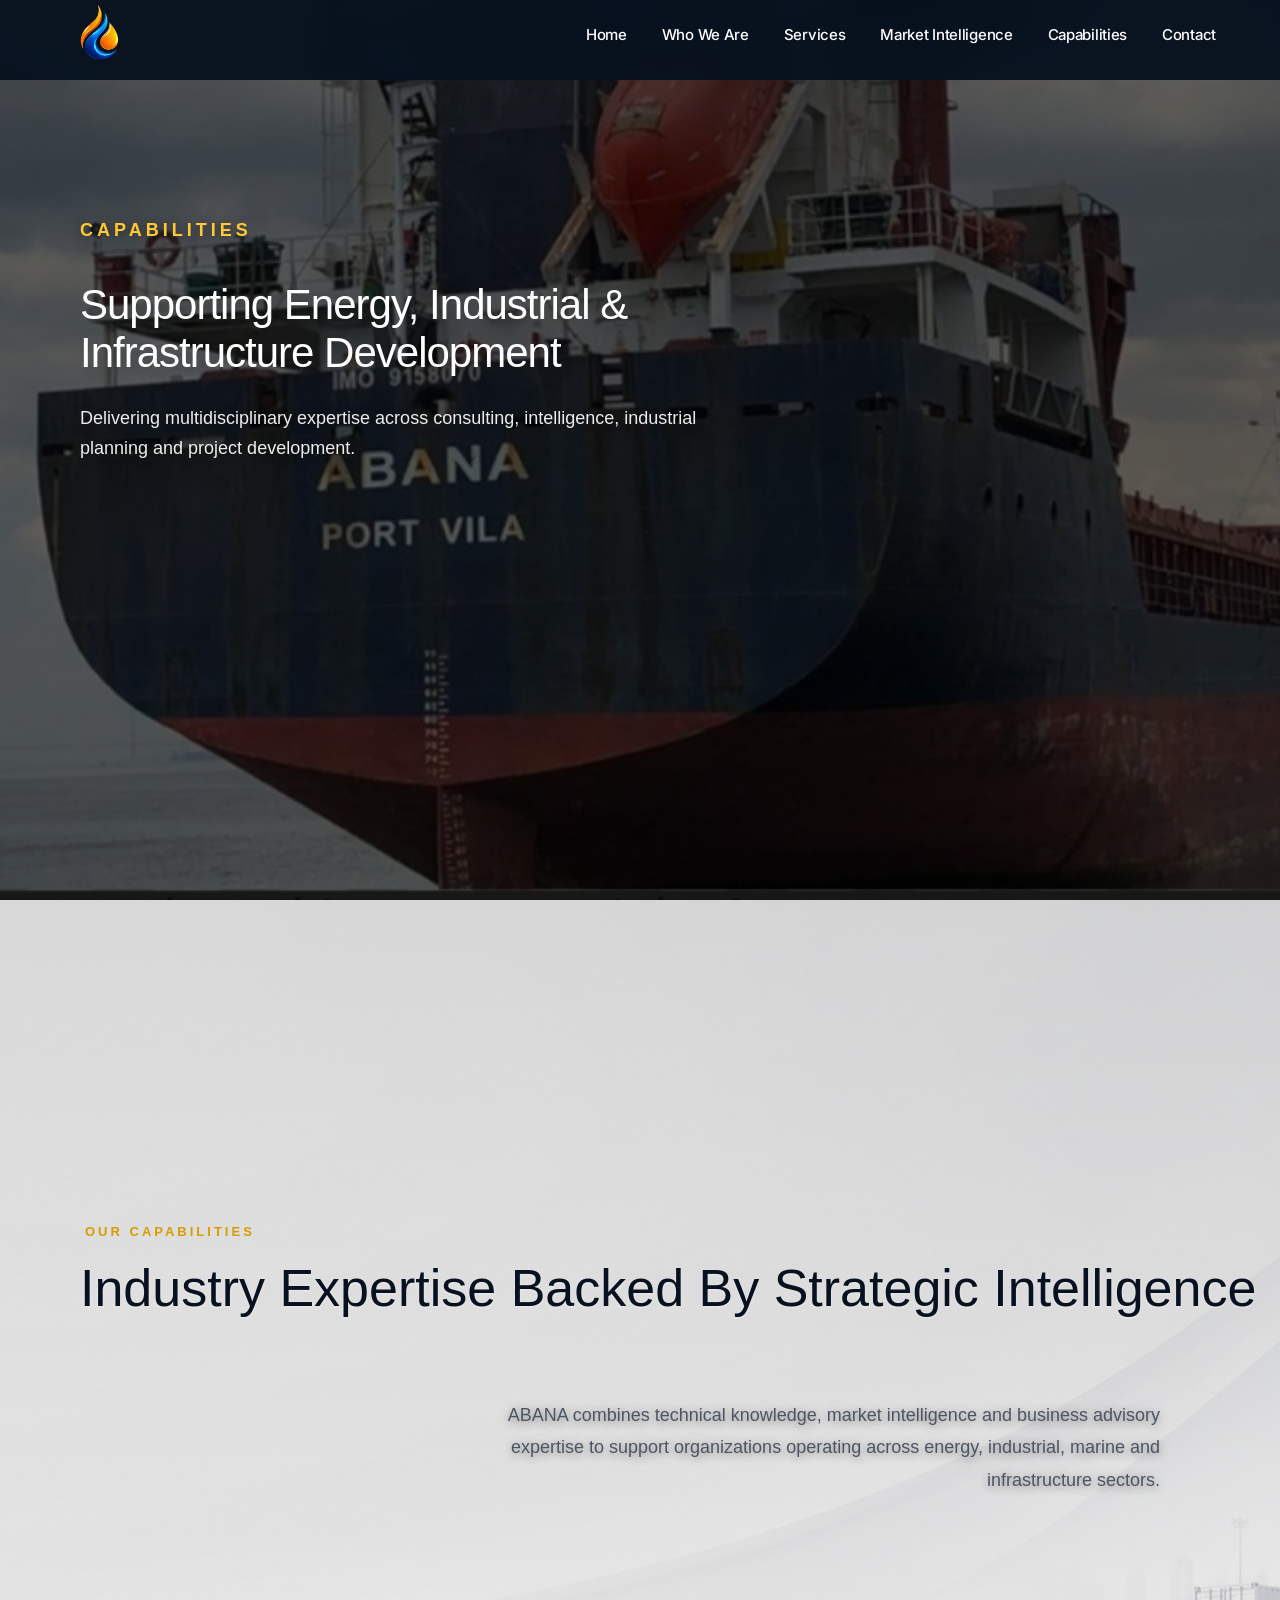
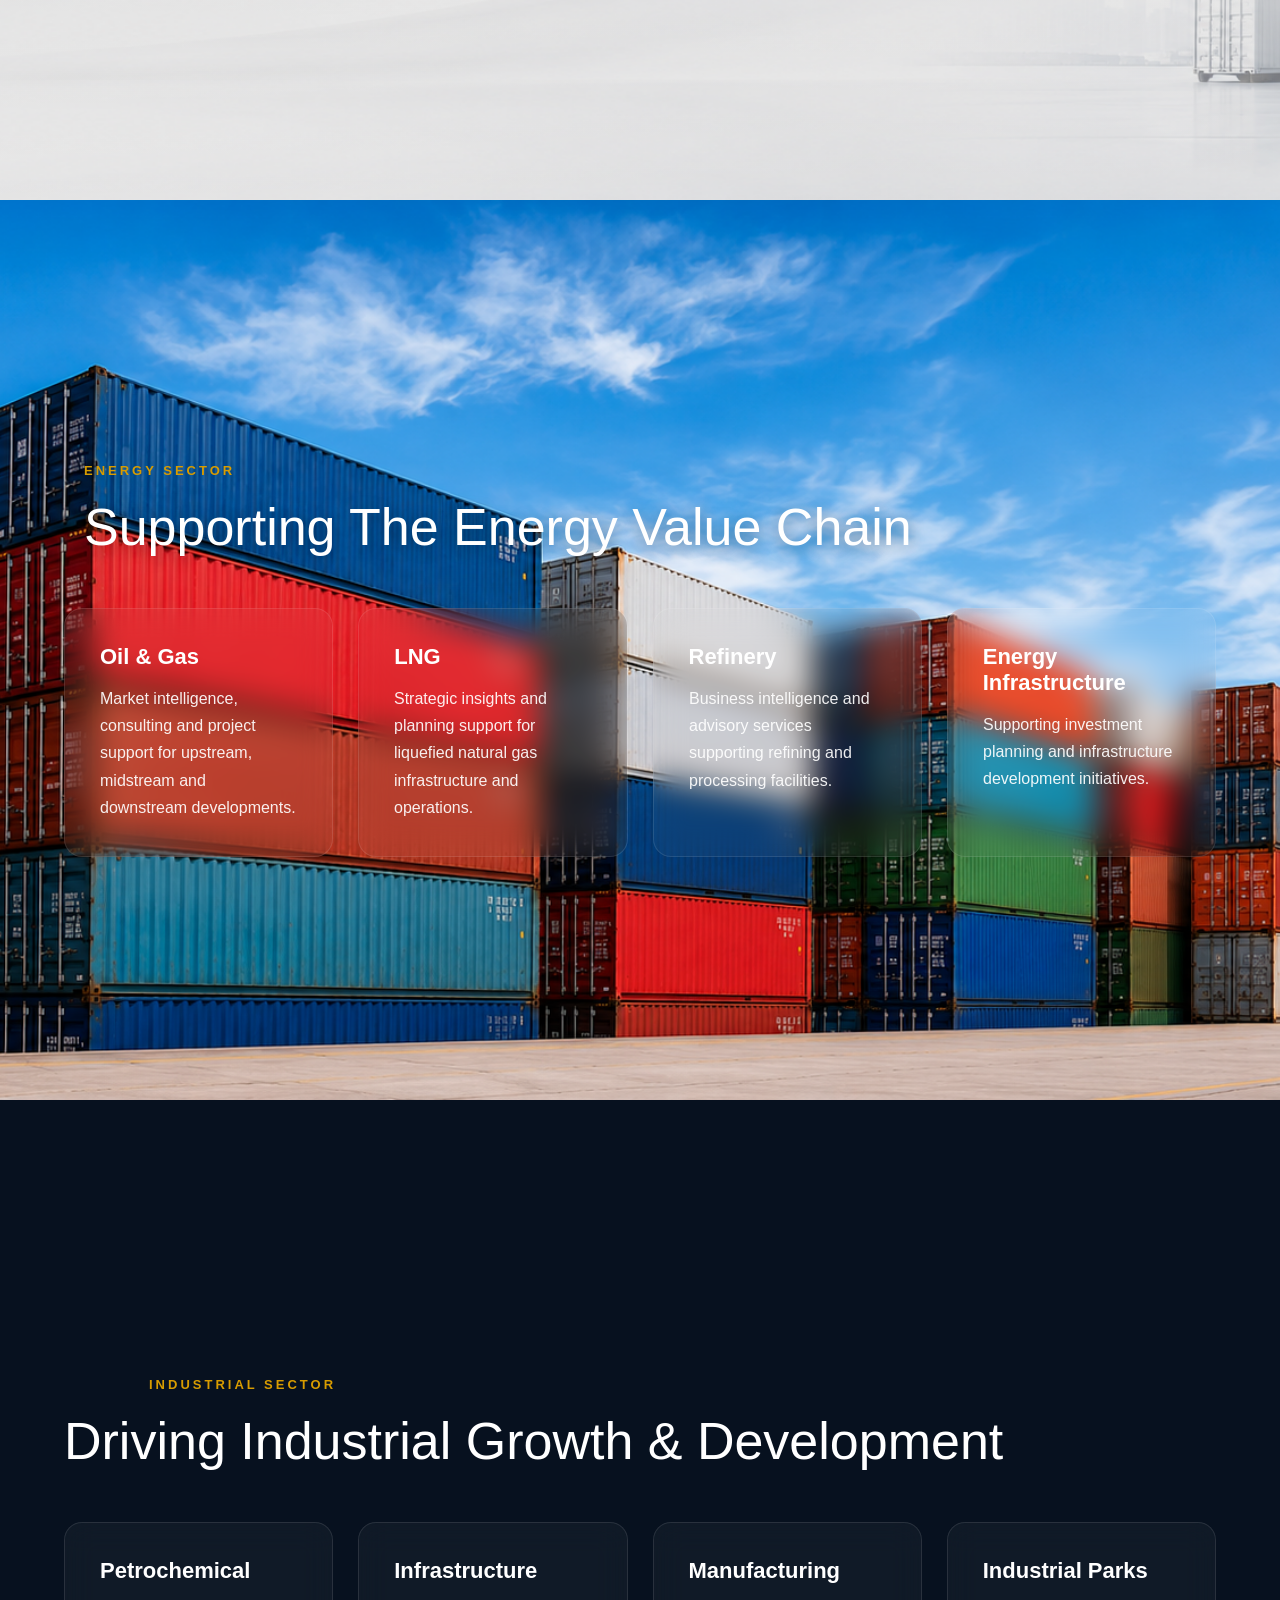
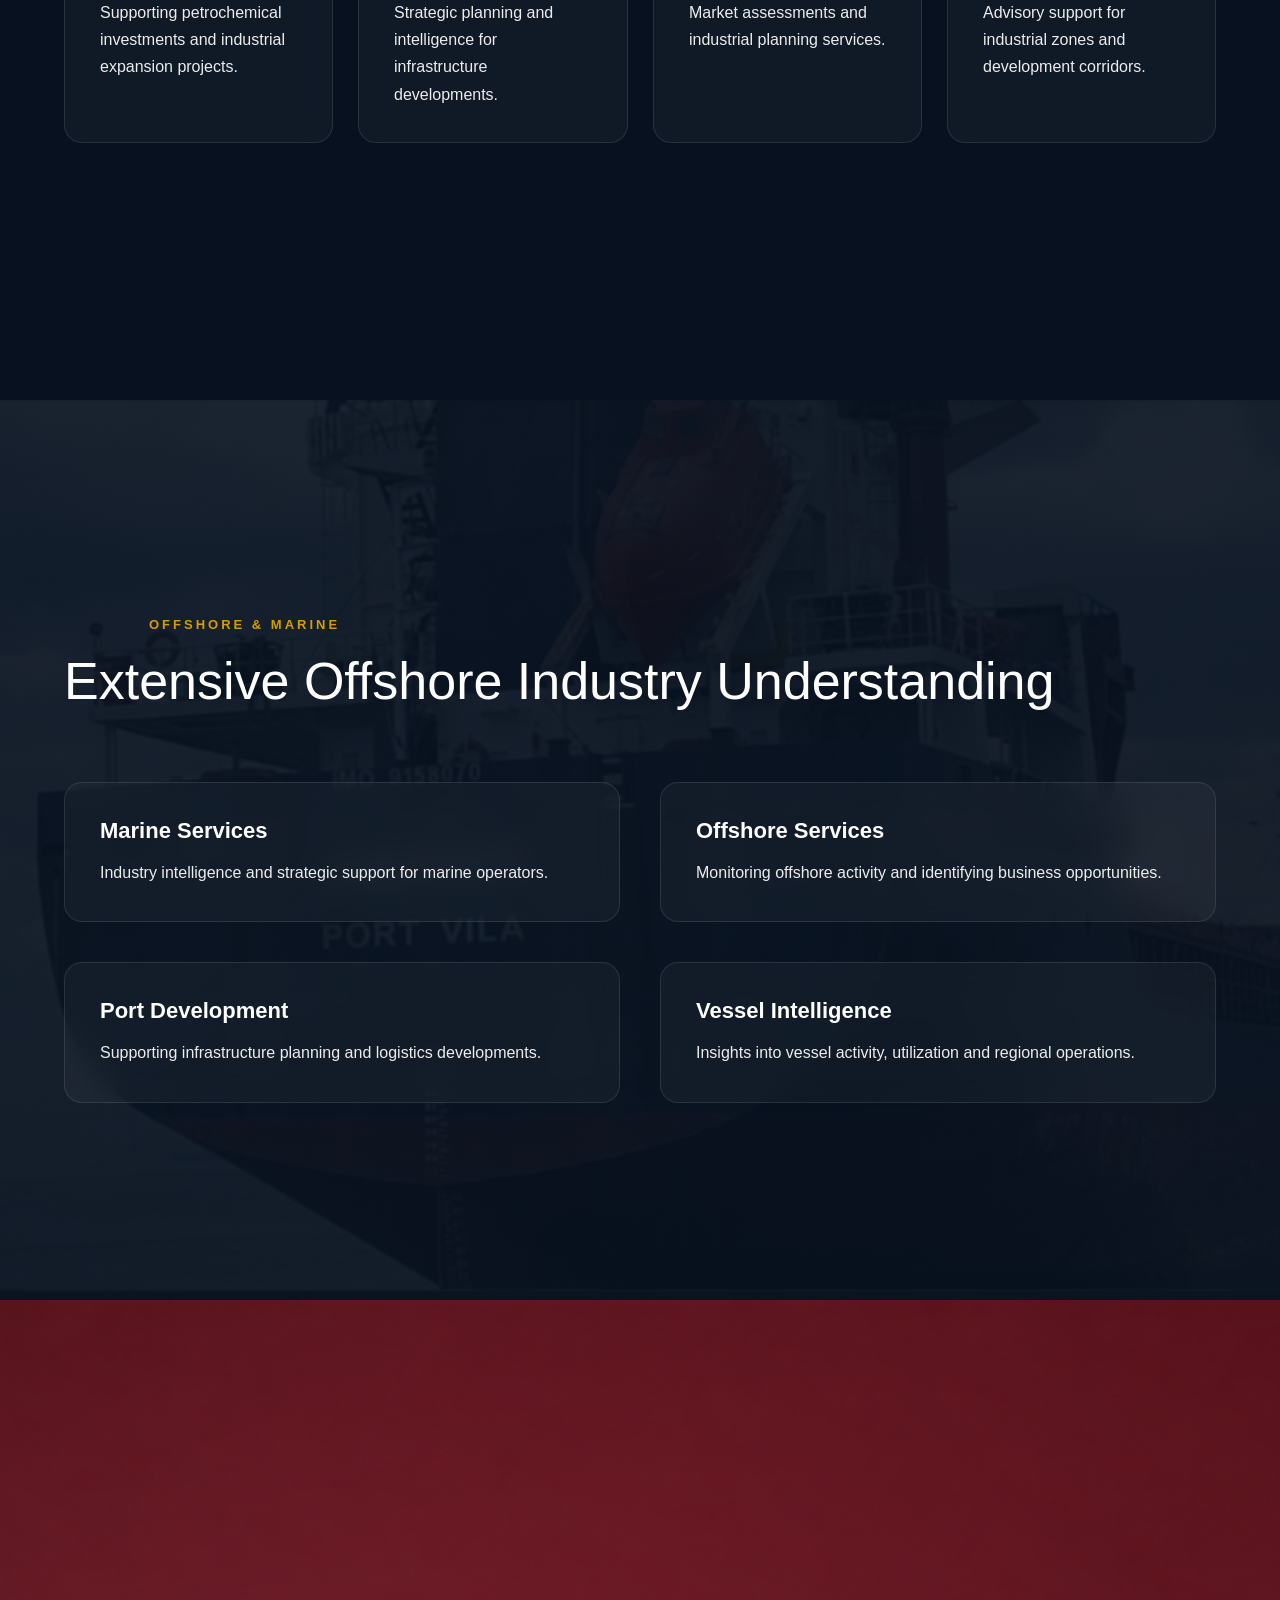
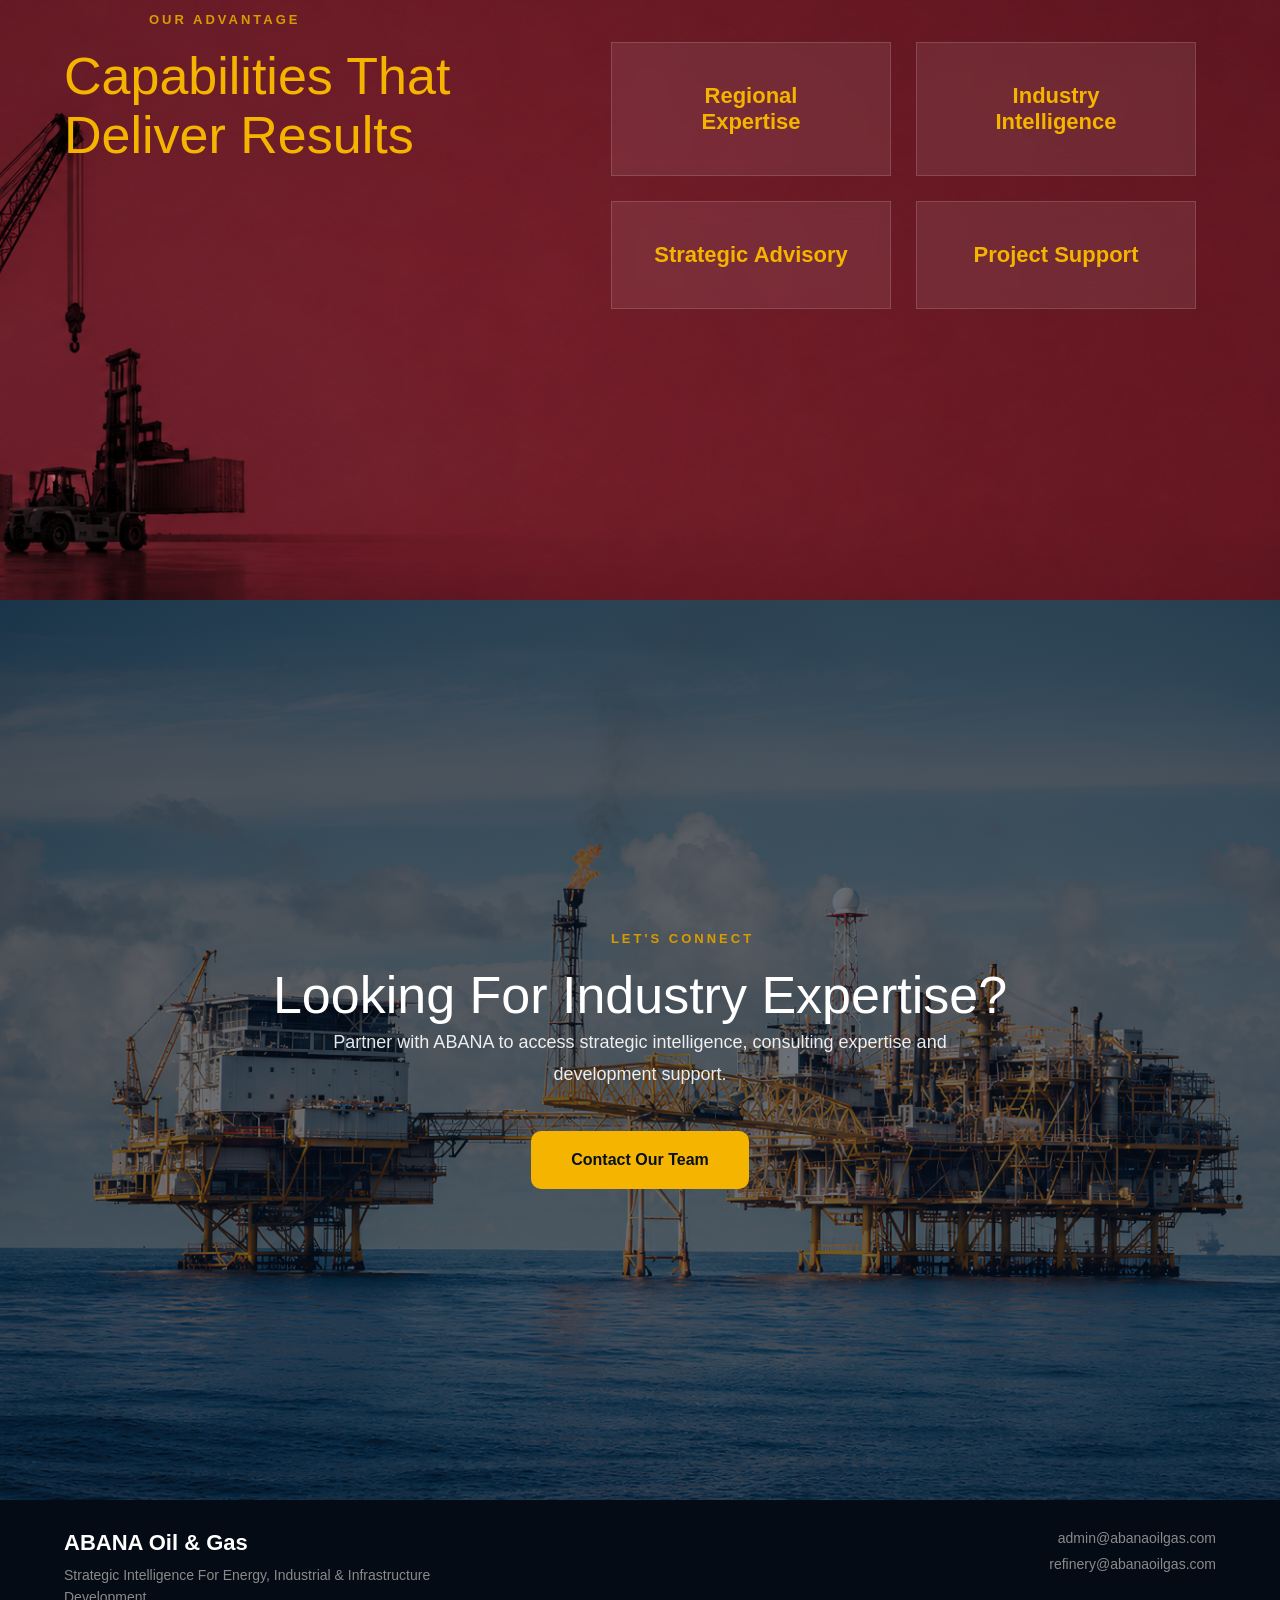
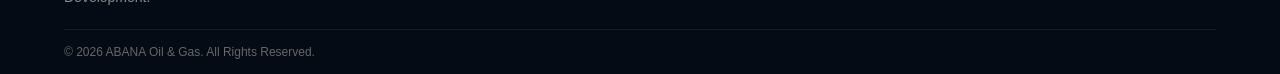
<file: capabilities.html>
<!DOCTYPE html>
<html lang="en">

<head>

<meta charset="UTF-8">
<meta name="viewport" content="width=device-width, initial-scale=1.0">

<title>Capabilities | ABANA Oil & Gas</title>

<link rel="stylesheet" href="style.css">

<link href="https://fonts.googleapis.com/css2?family=Inter:wght@300;400;500;600;700&display=swap" rel="stylesheet">

</head>

<body>

<nav class="navbar">

<div class="container">

<div class="logo">
<a href="index.html">
<img src="images/logo.png" alt="ABANA">
</a>
</div>

<ul class="nav-links">

<li><a href="index.html">Home</a></li>
<li><a href="who-we-are.html">Who We Are</a></li>
<li><a href="services.html">Services</a></li>
<li><a href="market-intelligence.html">Market Intelligence</a></li>
<li><a href="capabilities.html">Capabilities</a></li>
<li><a href="contact.html">Contact</a></li>

</ul>

</div>

</nav>

<!-- HERO -->

<section class="hero" style="
background:
linear-gradient(
rgba(0,0,0,.65),
rgba(0,0,0,.55)
),
url('images/vessel-abana.jpg');
background-size:cover;
background-position:center;
">

<div class="hero-content">

<span class="hero-tag">

CAPABILITIES

</span>

<h1>

Supporting Energy, Industrial & Infrastructure Development

</h1>

<p>

Delivering multidisciplinary expertise across consulting, intelligence, industrial planning and project development.

</p>

</div>

</section>

<!-- INTRO -->

<section class="about-abana-section">

<div class="container section-content">

<span class="section-tag">

OUR CAPABILITIES

</span>

<h2>

Industry Expertise Backed By Strategic Intelligence

</h2>

<p class="about-description">

ABANA combines technical knowledge, market intelligence and business advisory expertise to support organizations operating across energy, industrial, marine and infrastructure sectors.

</p>

</div>

</section>

<!-- ENERGY -->

<section class="expertise-section">

<div class="container section-content">

<span class="section-tag">

ENERGY SECTOR

</span>

<h2>

Supporting The Energy Value Chain

</h2>

<div class="expertise-grid">

<div class="expertise-card">
<h3>Oil & Gas</h3>
<p>
Market intelligence, consulting and project support for upstream, midstream and downstream developments.
</p>
</div>

<div class="expertise-card">
<h3>LNG</h3>
<p>
Strategic insights and planning support for liquefied natural gas infrastructure and operations.
</p>
</div>

<div class="expertise-card">
<h3>Refinery</h3>
<p>
Business intelligence and advisory services supporting refining and processing facilities.
</p>
</div>

<div class="expertise-card">
<h3>Energy Infrastructure</h3>
<p>
Supporting investment planning and infrastructure development initiatives.
</p>
</div>

</div>

</div>

</section>

<!-- INDUSTRIAL -->

<section class="intelligence-section">

<div class="container section-content">

<span class="section-tag">

INDUSTRIAL SECTOR

</span>

<h2>

Driving Industrial Growth & Development

</h2>

<div class="expertise-grid">

<div class="expertise-card">
<h3>Petrochemical</h3>
<p>
Supporting petrochemical investments and industrial expansion projects.
</p>
</div>

<div class="expertise-card">
<h3>Infrastructure</h3>
<p>
Strategic planning and intelligence for infrastructure developments.
</p>
</div>

<div class="expertise-card">
<h3>Manufacturing</h3>
<p>
Market assessments and industrial planning services.
</p>
</div>

<div class="expertise-card">
<h3>Industrial Parks</h3>
<p>
Advisory support for industrial zones and development corridors.
</p>
</div>

</div>

</div>

</section>

<!-- OFFSHORE -->

<section class="vision-section">

<div class="container section-content">

<span class="section-tag">

OFFSHORE & MARINE

</span>

<h2>

Extensive Offshore Industry Understanding

</h2>

<div class="expertise-grid">

<div class="expertise-card">
<h3>Marine Services</h3>
<p>
Industry intelligence and strategic support for marine operators.
</p>
</div>

<div class="expertise-card">
<h3>Offshore Services</h3>
<p>
Monitoring offshore activity and identifying business opportunities.
</p>
</div>

<div class="expertise-card">
<h3>Port Development</h3>
<p>
Supporting infrastructure planning and logistics developments.
</p>
</div>

<div class="expertise-card">
<h3>Vessel Intelligence</h3>
<p>
Insights into vessel activity, utilization and regional operations.
</p>
</div>

</div>

</div>

</section>

<!-- WHY ABANA -->

<section class="why-section">

<div class="container section-content">

<div class="why-left">

<span class="section-tag">

OUR ADVANTAGE

</span>

<h2>

Capabilities That Deliver Results

</h2>

</div>

<div class="stats-grid">

<div class="stat">
<h3>Regional Expertise</h3>
</div>

<div class="stat">
<h3>Industry Intelligence</h3>
</div>

<div class="stat">
<h3>Strategic Advisory</h3>
</div>

<div class="stat">
<h3>Project Support</h3>
</div>

</div>

</div>

</section>

<!-- CTA -->

<section class="contact-section">

<div class="container section-content">

<span class="section-tag">

LET'S CONNECT

</span>

<h2>

Looking For Industry Expertise?

</h2>

<p>

Partner with ABANA to access strategic intelligence, consulting expertise and development support.

</p>

<a href="contact.html" class="section-btn">

Contact Our Team

</a>

</div>

</section>

<footer class="footer">

<div class="container">

<div class="footer-top">

<div class="footer-brand">

<h3>ABANA Oil & Gas</h3>

<p>
Strategic Intelligence For Energy, Industrial & Infrastructure Development.
</p>

</div>

<div class="footer-contact">

<a href="mailto:admin@abanaoilgas.com">
admin@abanaoilgas.com
</a>

<a href="mailto:refinery@abanaoilgas.com">
refinery@abanaoilgas.com
</a>

</div>

</div>

<div class="footer-bottom">

<p>
© 2026 ABANA Oil & Gas. All Rights Reserved.
</p>

</div>

</div>

</footer>

<script src="script.js"></script>

</body>
</html>
</file>
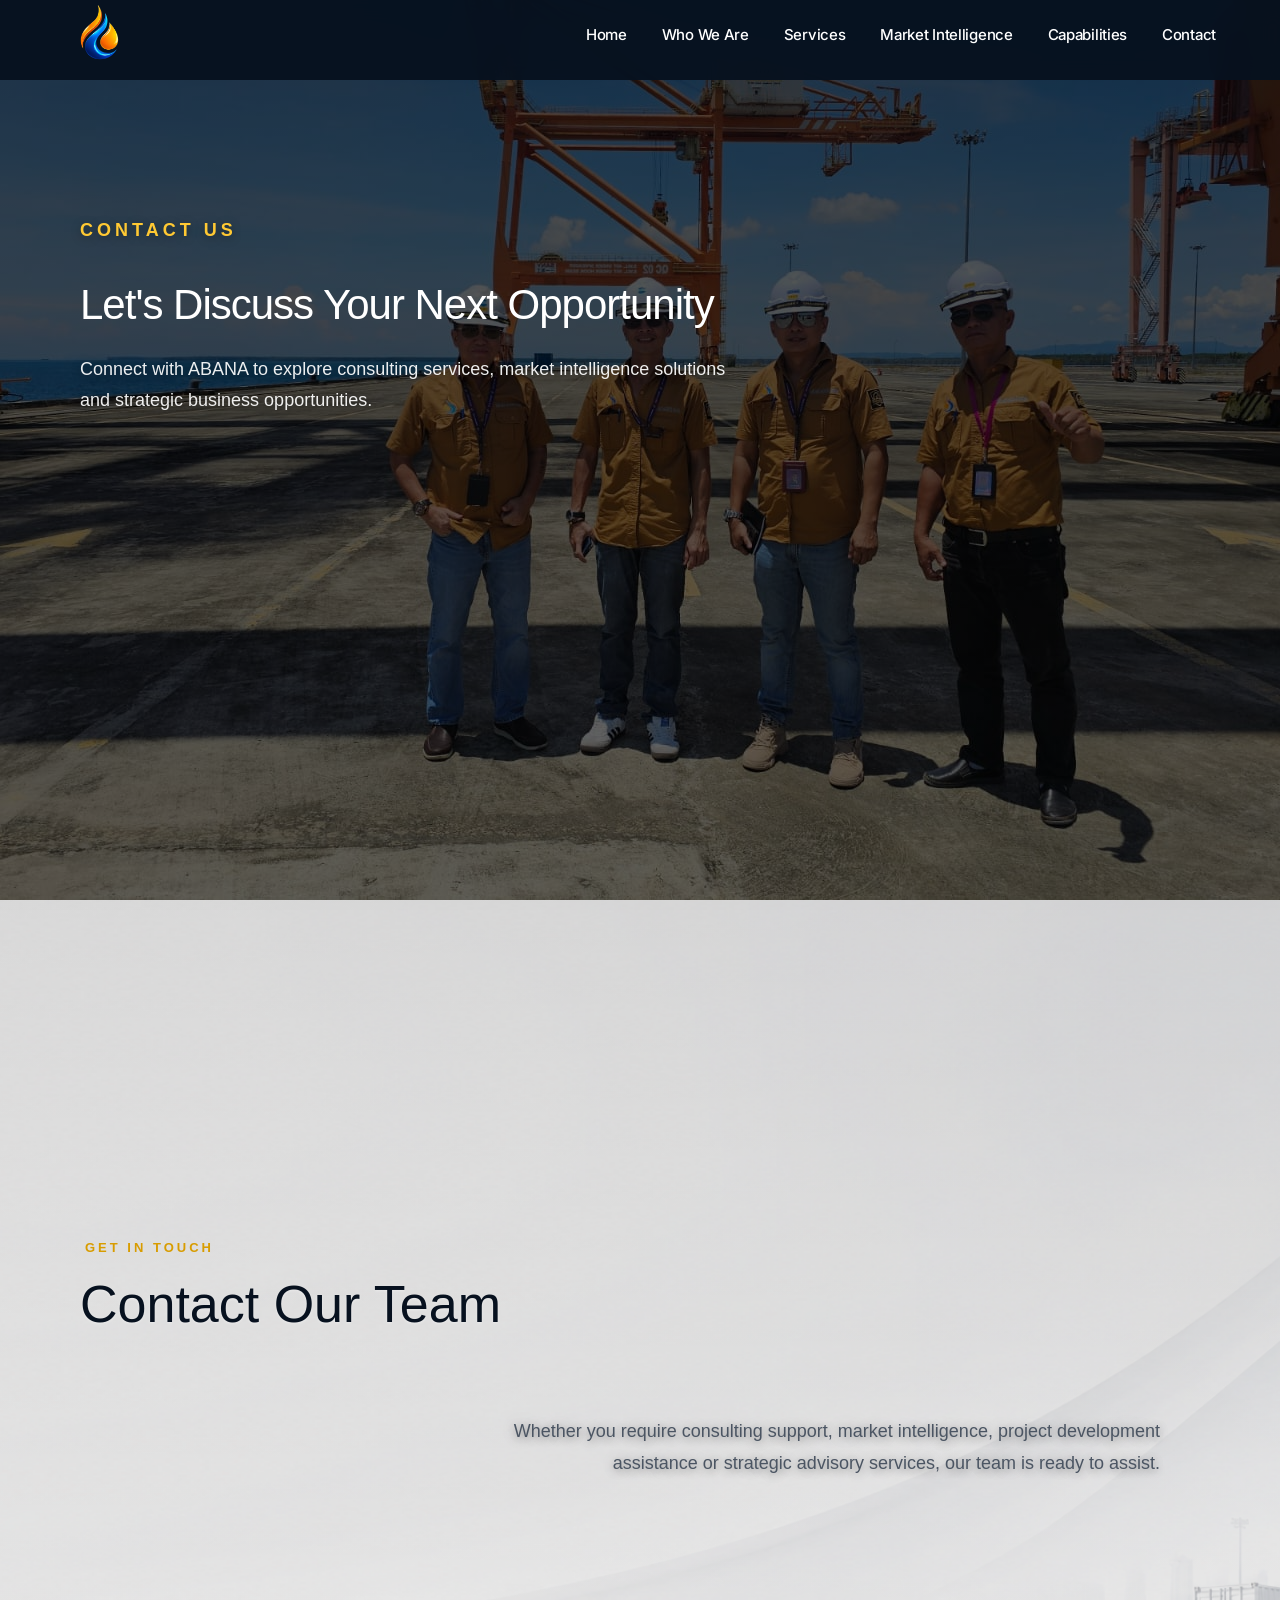
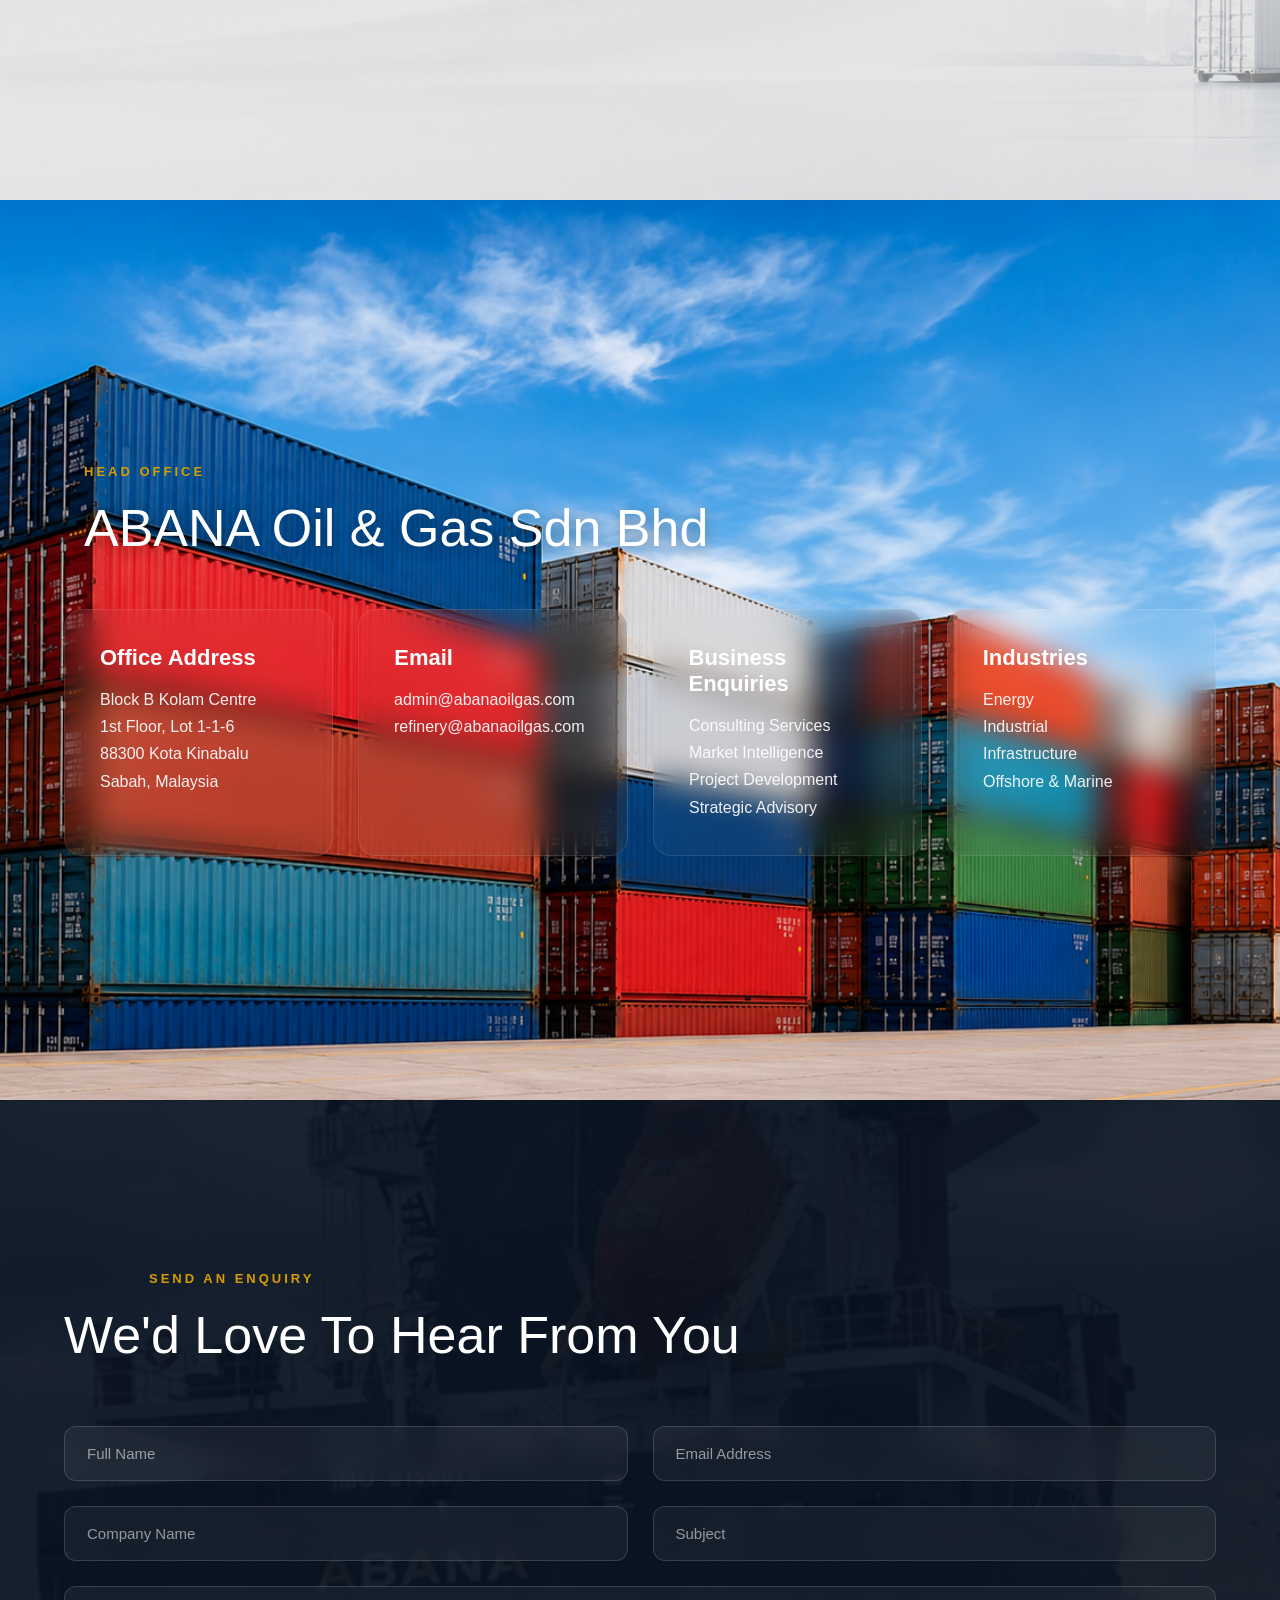
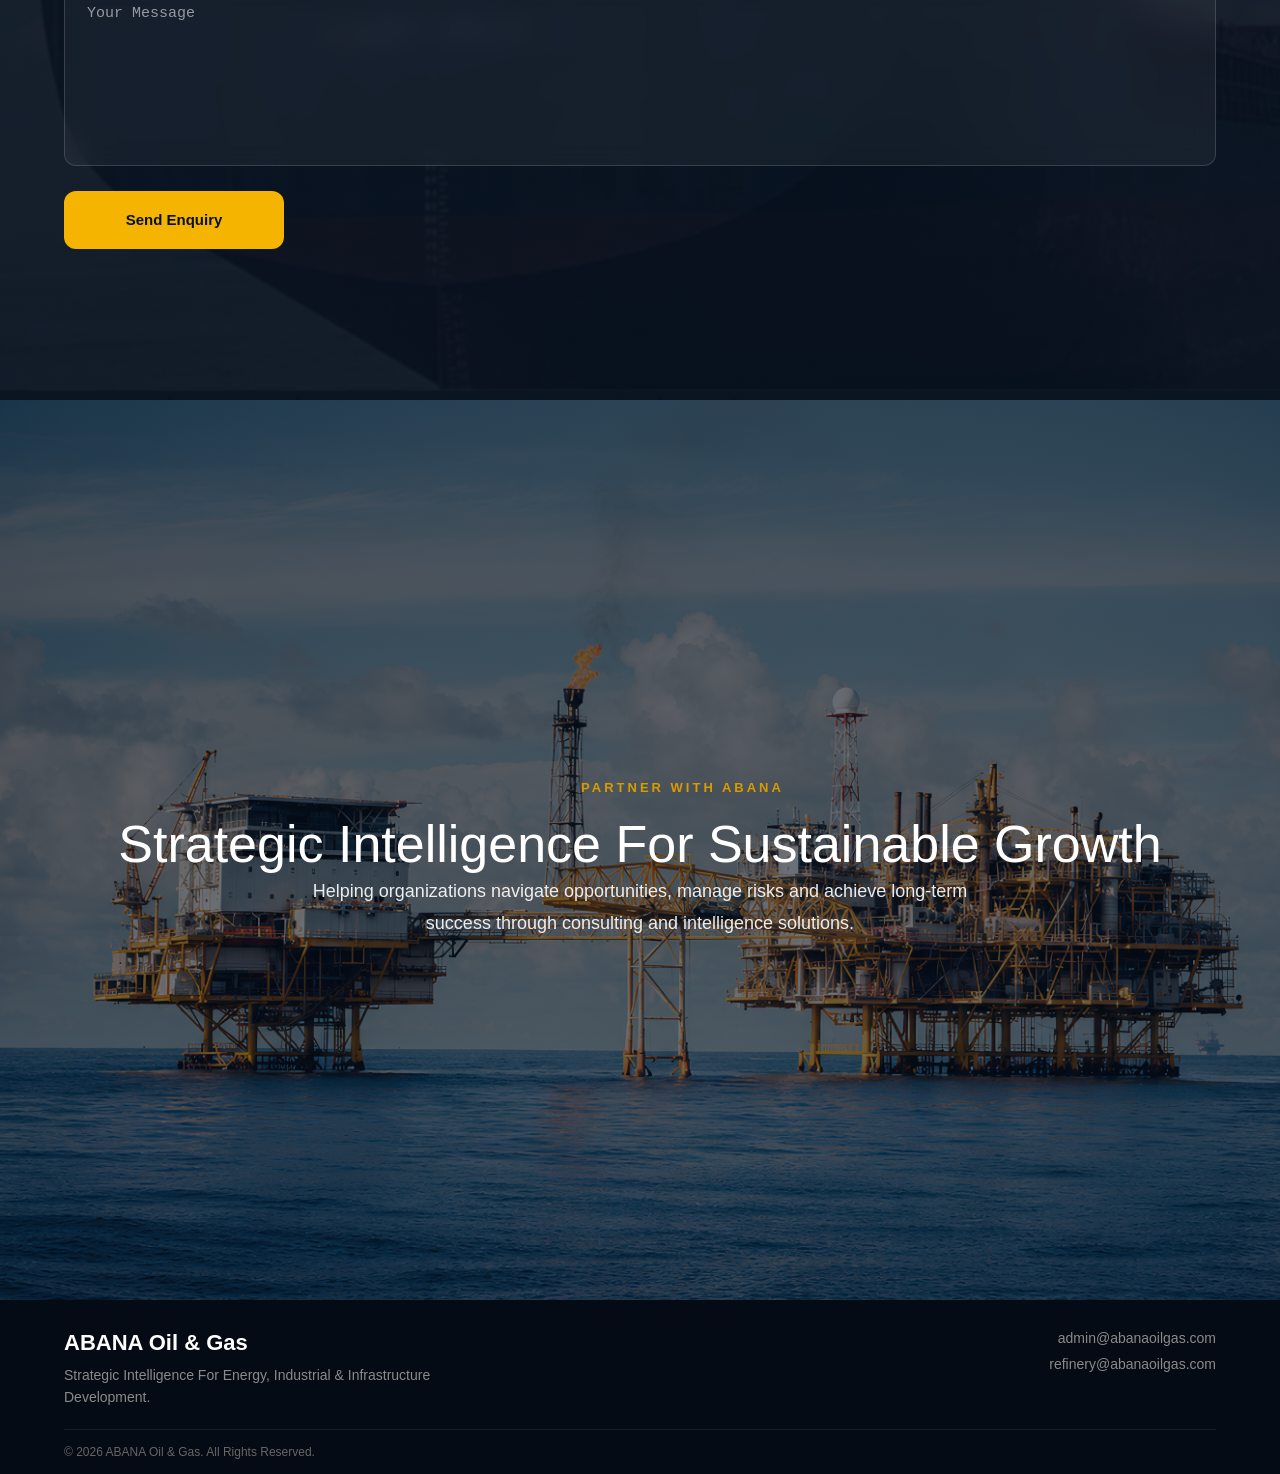
<file: contact.html>
<!DOCTYPE html>
<html lang="en">

<head>

<meta charset="UTF-8">
<meta name="viewport" content="width=device-width, initial-scale=1.0">

<title>Contact | ABANA Oil & Gas</title>

<link rel="stylesheet" href="style.css">

<link href="https://fonts.googleapis.com/css2?family=Inter:wght@300;400;500;600;700&display=swap" rel="stylesheet">

</head>

<body>

<!-- NAVBAR -->

<nav class="navbar">

<div class="container">

<div class="logo">

<a href="index.html">

<img src="images/logo.png" alt="ABANA">

</a>

</div>

<ul class="nav-links">

<li><a href="index.html">Home</a></li>
<li><a href="who-we-are.html">Who We Are</a></li>
<li><a href="services.html">Services</a></li>
<li><a href="market-intelligence.html">Market Intelligence</a></li>
<li><a href="capabilities.html">Capabilities</a></li>
<li><a href="contact.html">Contact</a></li>

</ul>

</div>

</nav>

<!-- HERO -->

<section class="hero" style="
background:
linear-gradient(
rgba(0,0,0,.70),
rgba(0,0,0,.60)
),
url('images/team-port.jpg');

background-size:cover;
background-position:center;
">

<div class="hero-content">

<span class="hero-tag">

CONTACT US

</span>

<h1>

Let's Discuss Your Next Opportunity

</h1>

<p>

Connect with ABANA to explore consulting services, market intelligence solutions and strategic business opportunities.

</p>

</div>

</section>

<!-- CONTACT INFO -->

<section class="about-abana-section">

<div class="container section-content">

<span class="section-tag">

GET IN TOUCH

</span>

<h2>

Contact Our Team

</h2>

<p class="about-description">

Whether you require consulting support, market intelligence, project development assistance or strategic advisory services, our team is ready to assist.

</p>

</div>

</section>

<!-- CONTACT DETAILS -->

<section class="expertise-section">

<div class="container section-content">

<span class="section-tag">

HEAD OFFICE

</span>

<h2>

ABANA Oil & Gas Sdn Bhd

</h2>

<div class="expertise-grid">

<div class="expertise-card">

<h3>Office Address</h3>

<p>

Block B Kolam Centre<br>
1st Floor, Lot 1-1-6<br>
88300 Kota Kinabalu<br>
Sabah, Malaysia

</p>

</div>

<div class="expertise-card">

<h3>Email</h3>

<p>

admin@abanaoilgas.com<br>
refinery@abanaoilgas.com

</p>

</div>

<div class="expertise-card">

<h3>Business Enquiries</h3>

<p>

Consulting Services<br>
Market Intelligence<br>
Project Development<br>
Strategic Advisory

</p>

</div>

<div class="expertise-card">

<h3>Industries</h3>

<p>

Energy<br>
Industrial<br>
Infrastructure<br>
Offshore & Marine

</p>

</div>

</div>

</div>

</section>

<!-- CONTACT FORM -->

<section class="vision-section">

<div class="container section-content">

<span class="section-tag">

SEND AN ENQUIRY

</span>

<h2>

We'd Love To Hear From You

</h2>

<form class="contact-form">

<input type="text" placeholder="Full Name" required>

<input type="email" placeholder="Email Address" required>

<input type="text" placeholder="Company Name">

<input type="text" placeholder="Subject">

<textarea placeholder="Your Message" rows="6"></textarea>

<button type="submit">

Send Enquiry

</button>

</form>

</div>

</section>

<!-- CTA -->

<section class="contact-section">

<div class="container section-content">

<span class="section-tag">

PARTNER WITH ABANA

</span>

<h2>

Strategic Intelligence For Sustainable Growth

</h2>

<p>

Helping organizations navigate opportunities, manage risks and achieve long-term success through consulting and intelligence solutions.

</p>

</div>

</section>

<!-- FOOTER -->

<footer class="footer">

<div class="container">

<div class="footer-top">

<div class="footer-brand">

<h3>

ABANA Oil & Gas

</h3>

<p>

Strategic Intelligence For Energy, Industrial & Infrastructure Development.

</p>

</div>

<div class="footer-contact">

<a href="mailto:admin@abanaoilgas.com">
admin@abanaoilgas.com
</a>

<a href="mailto:refinery@abanaoilgas.com">
refinery@abanaoilgas.com
</a>

</div>

</div>

<div class="footer-bottom">

<p>

© 2026 ABANA Oil & Gas. All Rights Reserved.

</p>

</div>

</div>

</footer>

<script src="script.js"></script>

</body>

</html>
</file>
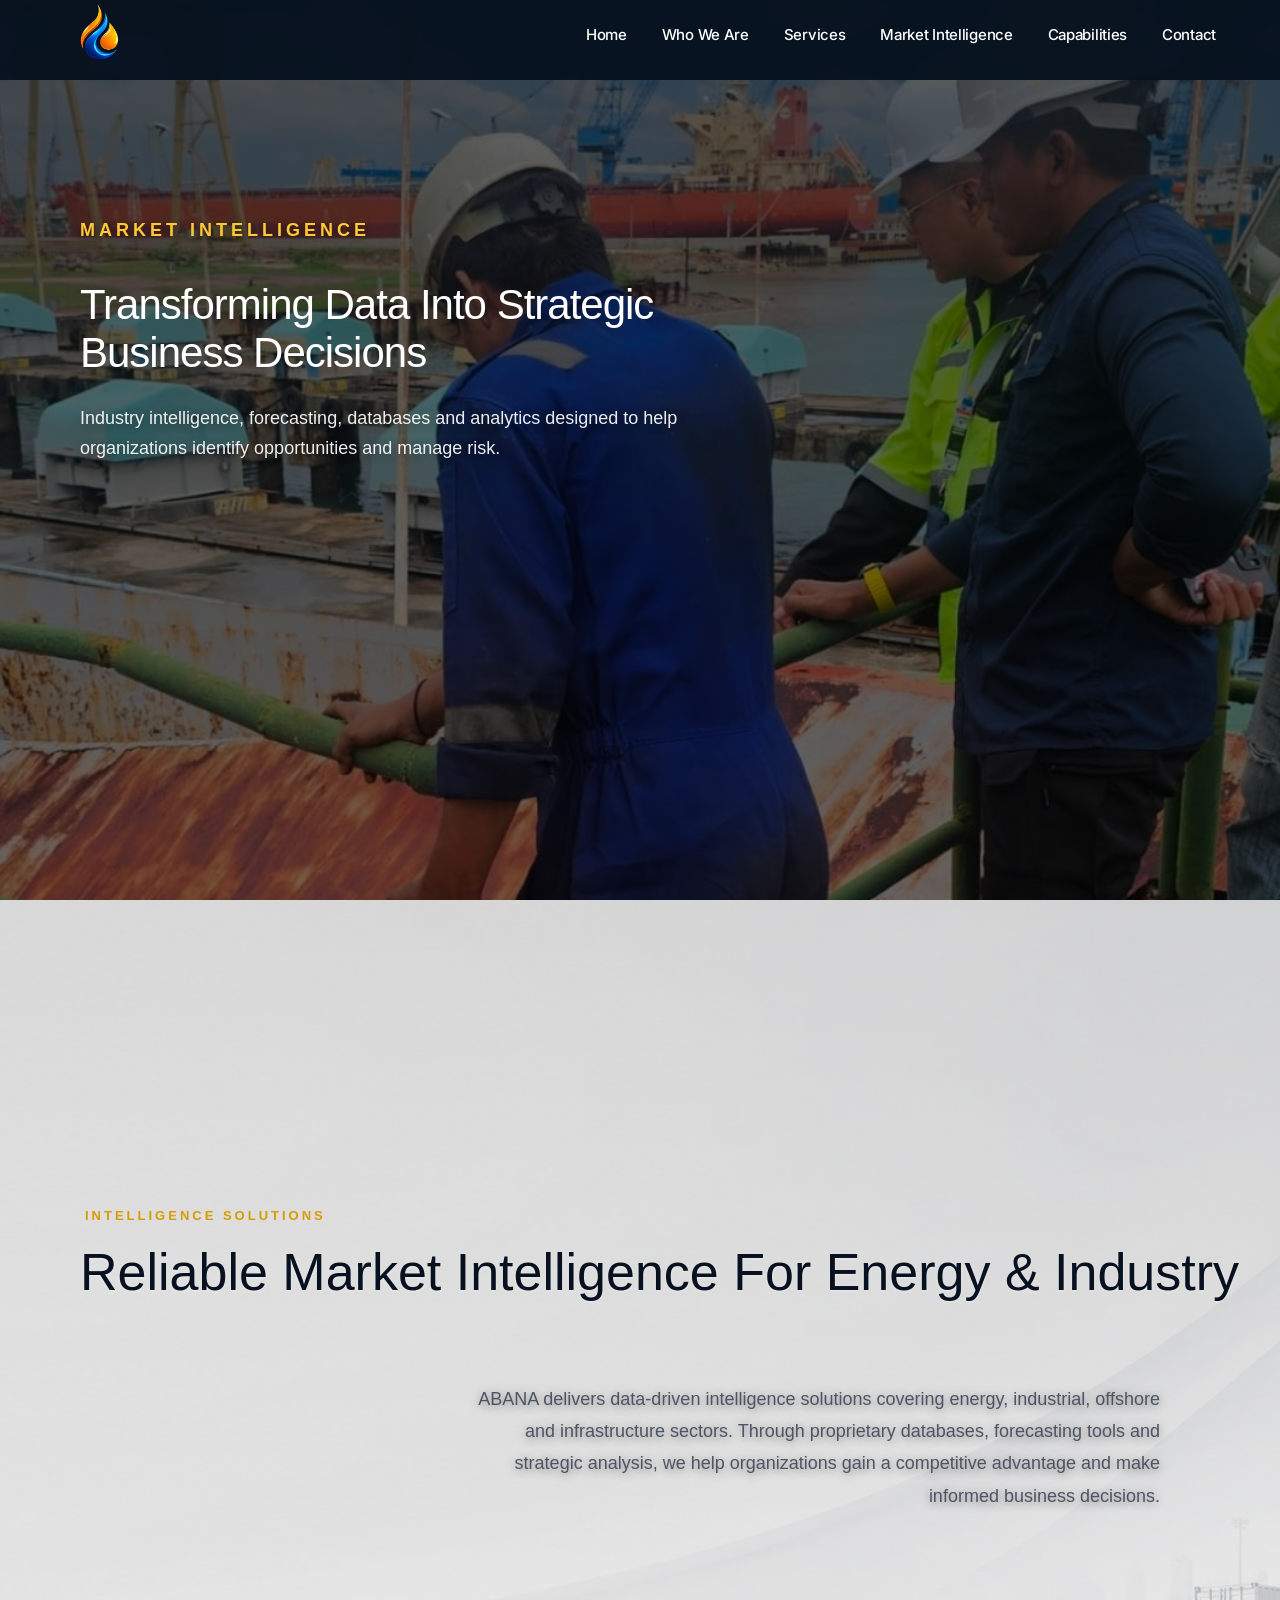
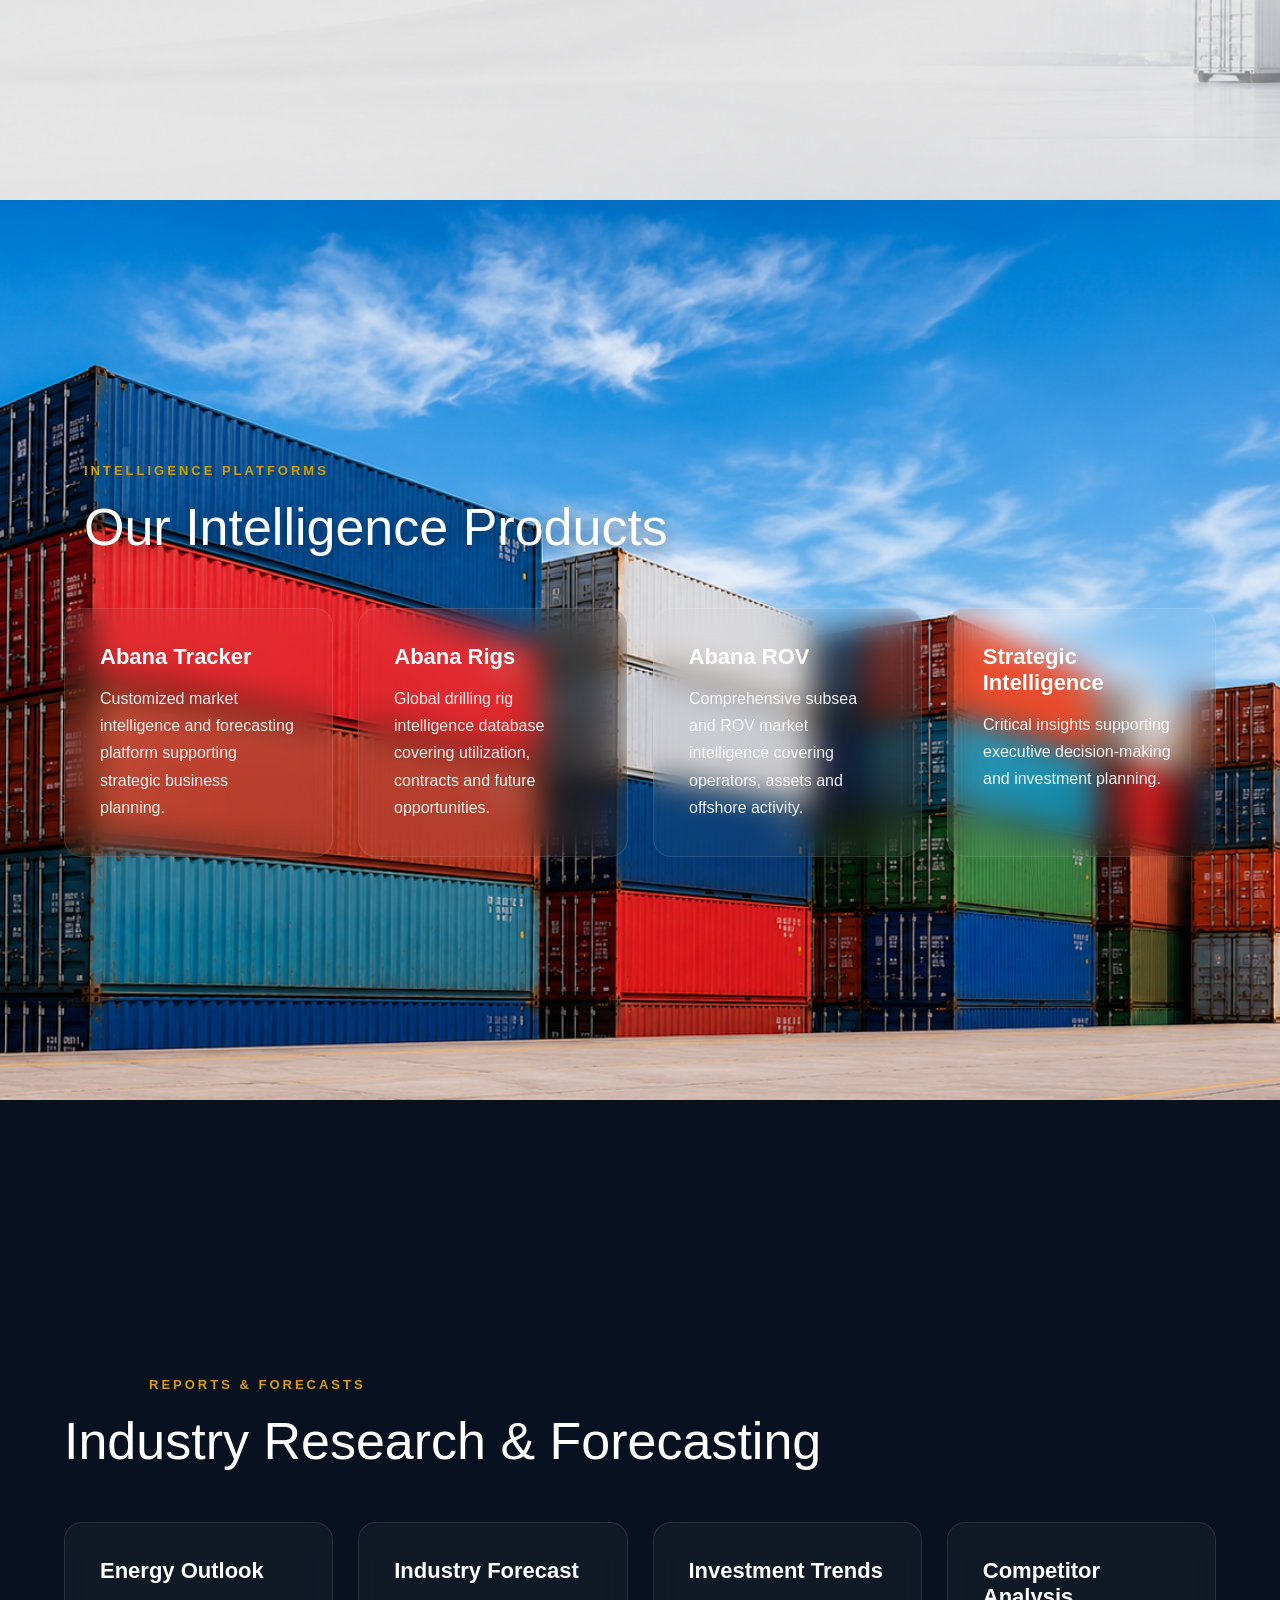
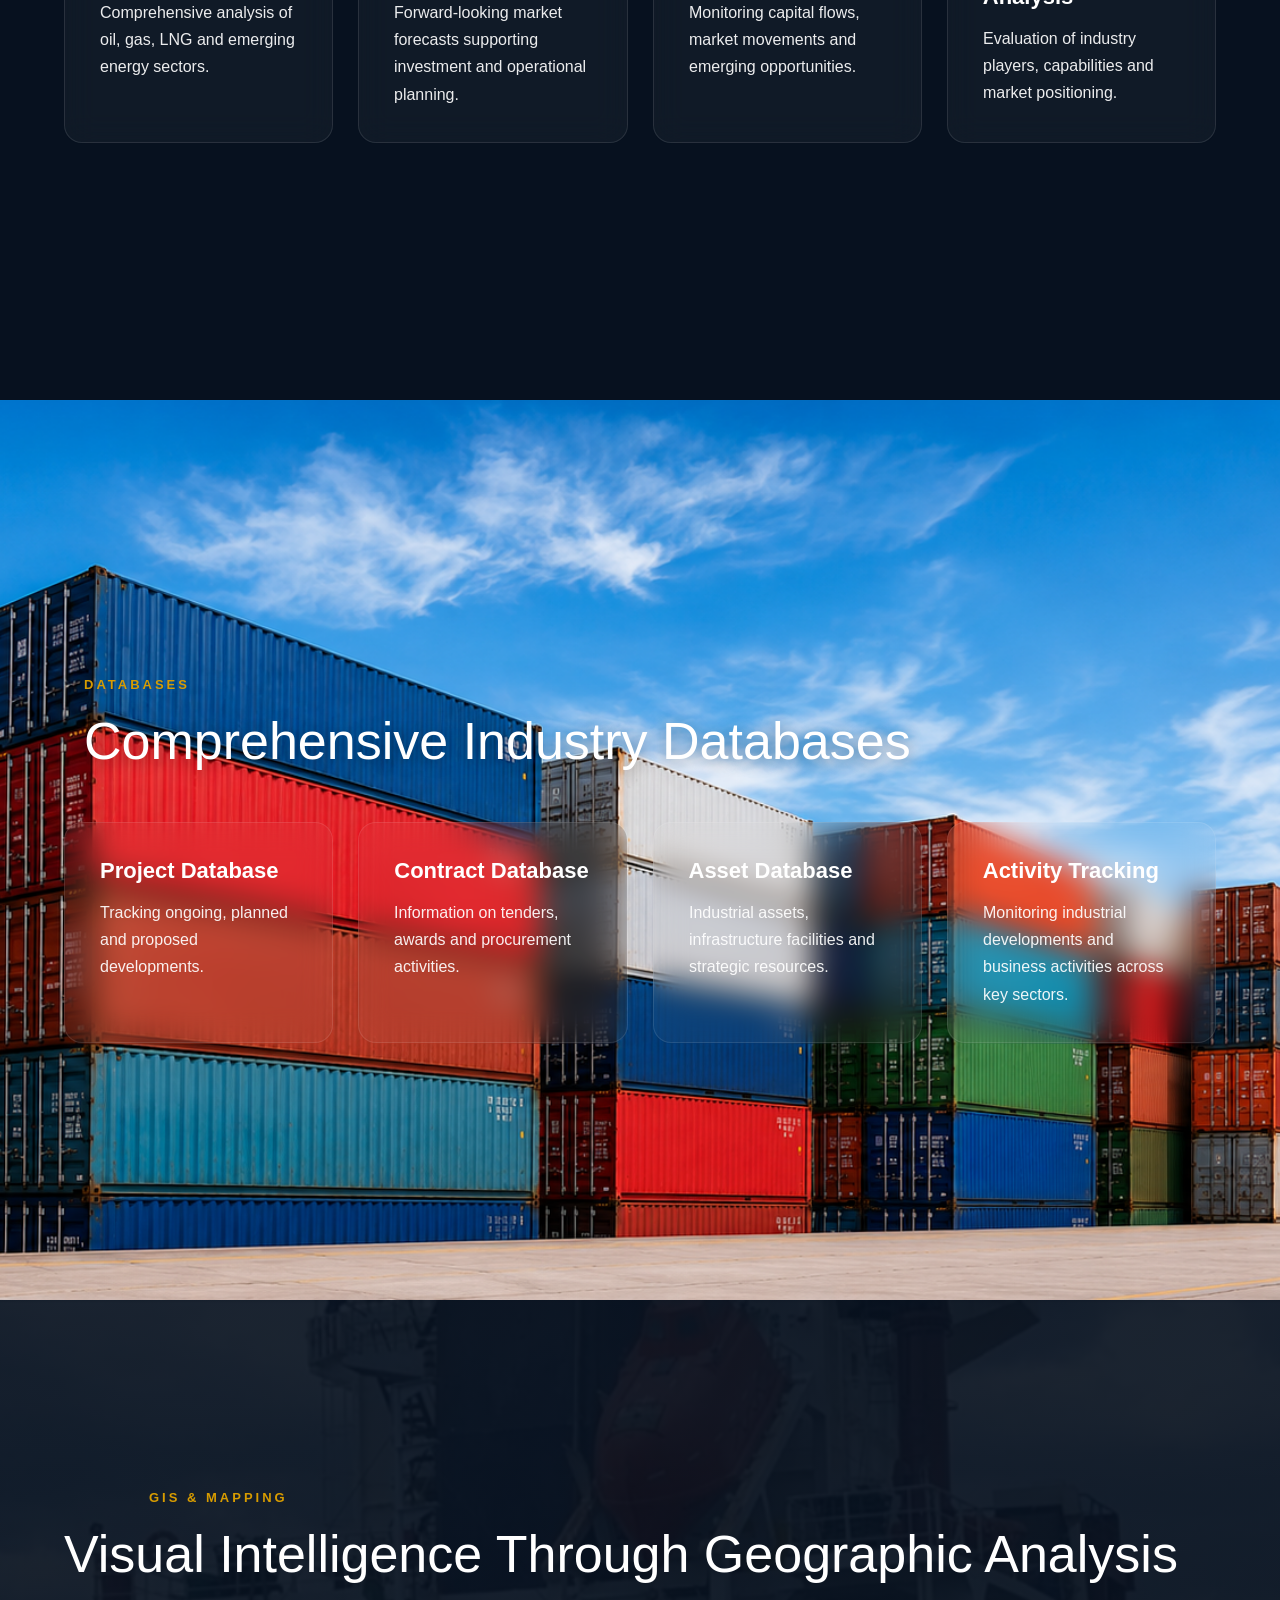
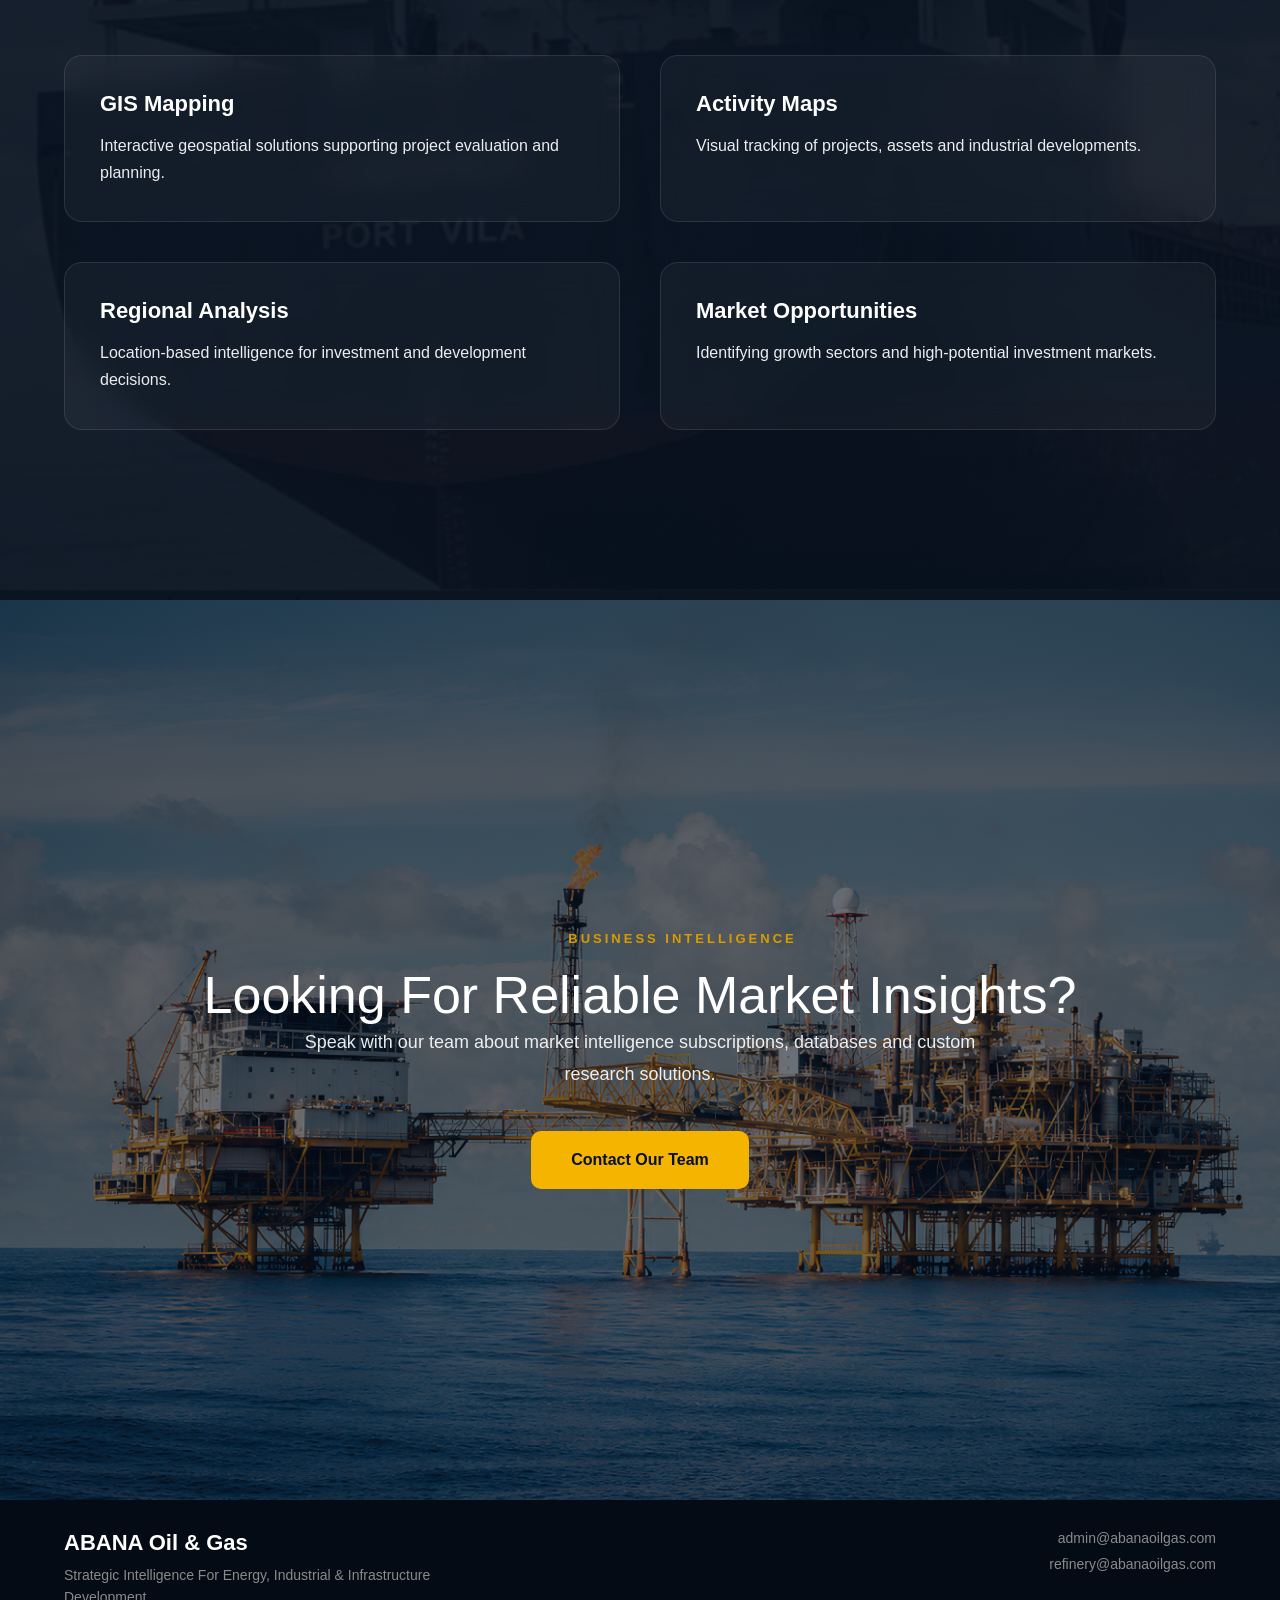
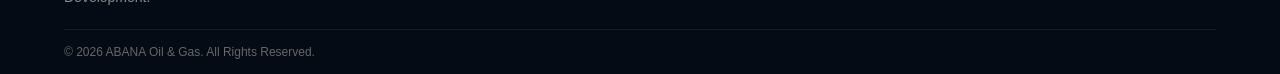
<file: market-intelligence.html>
<!DOCTYPE html>
<html lang="en">

<head>

<meta charset="UTF-8">
<meta name="viewport" content="width=device-width, initial-scale=1.0">

<title>Market Intelligence | ABANA Oil & Gas</title>

<link rel="stylesheet" href="style.css">

<link href="https://fonts.googleapis.com/css2?family=Inter:wght@300;400;500;600;700&display=swap" rel="stylesheet">

</head>

<body>

<nav class="navbar">

<div class="container">

<div class="logo">
<a href="index.html">
<img src="images/logo.png" alt="ABANA">
</a>
</div>

<ul class="nav-links">

<li><a href="index.html">Home</a></li>
<li><a href="who-we-are.html">Who We Are</a></li>
<li><a href="services.html">Services</a></li>
<li><a href="market-intelligence.html">Market Intelligence</a></li>
<li><a href="capabilities.html">Capabilities</a></li>
<li><a href="contact.html">Contact</a></li>

</ul>

</div>

</nav>

<!-- HERO -->

<section class="hero" style="
background:
linear-gradient(
rgba(0,0,0,.65),
rgba(0,0,0,.55)
),
url('images/offshore.jpg');
background-size:cover;
background-position:center;
">

<div class="hero-content">

<span class="hero-tag">

MARKET INTELLIGENCE

</span>

<h1>

Transforming Data Into Strategic Business Decisions

</h1>

<p>

Industry intelligence, forecasting, databases and analytics designed to help organizations identify opportunities and manage risk.

</p>

</div>

</section>

<!-- INTRO -->

<section class="about-abana-section">

<div class="container section-content">

<span class="section-tag">

INTELLIGENCE SOLUTIONS

</span>

<h2>

Reliable Market Intelligence For Energy & Industry

</h2>

<p class="about-description">

ABANA delivers data-driven intelligence solutions covering energy, industrial, offshore and infrastructure sectors. Through proprietary databases, forecasting tools and strategic analysis, we help organizations gain a competitive advantage and make informed business decisions.

</p>

</div>

</section>

<!-- PRODUCTS -->

<section class="expertise-section">

<div class="container section-content">

<span class="section-tag">

INTELLIGENCE PLATFORMS

</span>

<h2>

Our Intelligence Products

</h2>

<div class="expertise-grid">

<div class="expertise-card">
<h3>Abana Tracker</h3>
<p>
Customized market intelligence and forecasting platform supporting strategic business planning.
</p>
</div>

<div class="expertise-card">
<h3>Abana Rigs</h3>
<p>
Global drilling rig intelligence database covering utilization, contracts and future opportunities.
</p>
</div>

<div class="expertise-card">
<h3>Abana ROV</h3>
<p>
Comprehensive subsea and ROV market intelligence covering operators, assets and offshore activity.
</p>
</div>

<div class="expertise-card">
<h3>Strategic Intelligence</h3>
<p>
Critical insights supporting executive decision-making and investment planning.
</p>
</div>

</div>

</div>

</section>

<!-- REPORTS -->

<section class="intelligence-section">

<div class="container section-content">

<span class="section-tag">

REPORTS & FORECASTS

</span>

<h2>

Industry Research & Forecasting

</h2>

<div class="expertise-grid">

<div class="expertise-card">
<h3>Energy Outlook</h3>
<p>
Comprehensive analysis of oil, gas, LNG and emerging energy sectors.
</p>
</div>

<div class="expertise-card">
<h3>Industry Forecast</h3>
<p>
Forward-looking market forecasts supporting investment and operational planning.
</p>
</div>

<div class="expertise-card">
<h3>Investment Trends</h3>
<p>
Monitoring capital flows, market movements and emerging opportunities.
</p>
</div>

<div class="expertise-card">
<h3>Competitor Analysis</h3>
<p>
Evaluation of industry players, capabilities and market positioning.
</p>
</div>

</div>

</div>

</section>

<!-- DATABASES -->

<section class="expertise-section">

<div class="container section-content">

<span class="section-tag">

DATABASES

</span>

<h2>

Comprehensive Industry Databases

</h2>

<div class="expertise-grid">

<div class="expertise-card">
<h3>Project Database</h3>
<p>
Tracking ongoing, planned and proposed developments.
</p>
</div>

<div class="expertise-card">
<h3>Contract Database</h3>
<p>
Information on tenders, awards and procurement activities.
</p>
</div>

<div class="expertise-card">
<h3>Asset Database</h3>
<p>
Industrial assets, infrastructure facilities and strategic resources.
</p>
</div>

<div class="expertise-card">
<h3>Activity Tracking</h3>
<p>
Monitoring industrial developments and business activities across key sectors.
</p>
</div>

</div>

</div>

</section>

<!-- GIS -->

<section class="vision-section">

<div class="container section-content">

<span class="section-tag">

GIS & MAPPING

</span>

<h2>

Visual Intelligence Through Geographic Analysis

</h2>

<div class="expertise-grid">

<div class="expertise-card">
<h3>GIS Mapping</h3>
<p>
Interactive geospatial solutions supporting project evaluation and planning.
</p>
</div>

<div class="expertise-card">
<h3>Activity Maps</h3>
<p>
Visual tracking of projects, assets and industrial developments.
</p>
</div>

<div class="expertise-card">
<h3>Regional Analysis</h3>
<p>
Location-based intelligence for investment and development decisions.
</p>
</div>

<div class="expertise-card">
<h3>Market Opportunities</h3>
<p>
Identifying growth sectors and high-potential investment markets.
</p>
</div>

</div>

</div>

</section>

<!-- CTA -->

<section class="contact-section">

<div class="container section-content">

<span class="section-tag">

BUSINESS INTELLIGENCE

</span>

<h2>

Looking For Reliable Market Insights?

</h2>

<p>

Speak with our team about market intelligence subscriptions, databases and custom research solutions.

</p>

<a href="contact.html" class="section-btn">

Contact Our Team

</a>

</div>

</section>

<footer class="footer">

<div class="container">

<div class="footer-top">

<div class="footer-brand">

<h3>ABANA Oil & Gas</h3>

<p>
Strategic Intelligence For Energy, Industrial & Infrastructure Development.
</p>

</div>

<div class="footer-contact">

<a href="mailto:admin@abanaoilgas.com">
admin@abanaoilgas.com
</a>

<a href="mailto:refinery@abanaoilgas.com">
refinery@abanaoilgas.com
</a>

</div>

</div>

<div class="footer-bottom">

<p>
© 2026 ABANA Oil & Gas. All Rights Reserved.
</p>

</div>

</div>

</footer>

<script src="script.js"></script>

</body>
</html>
</file>
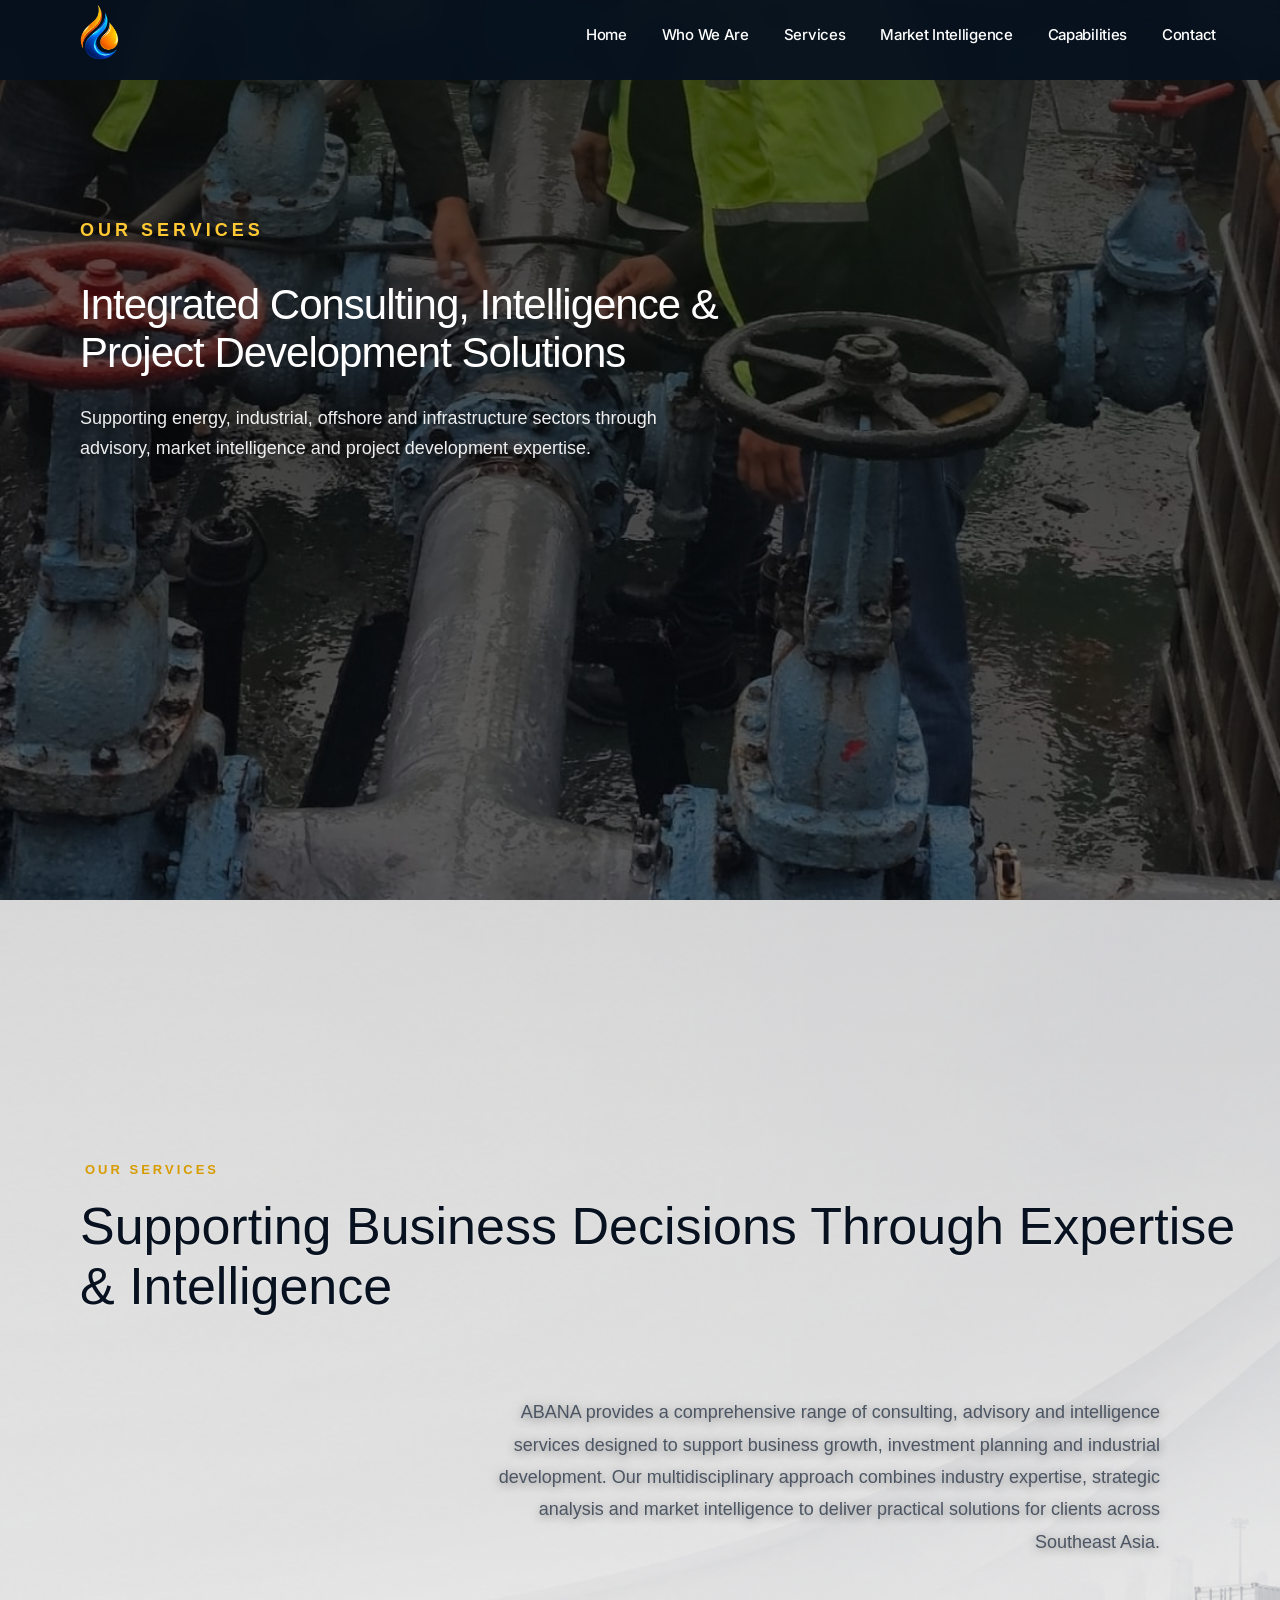
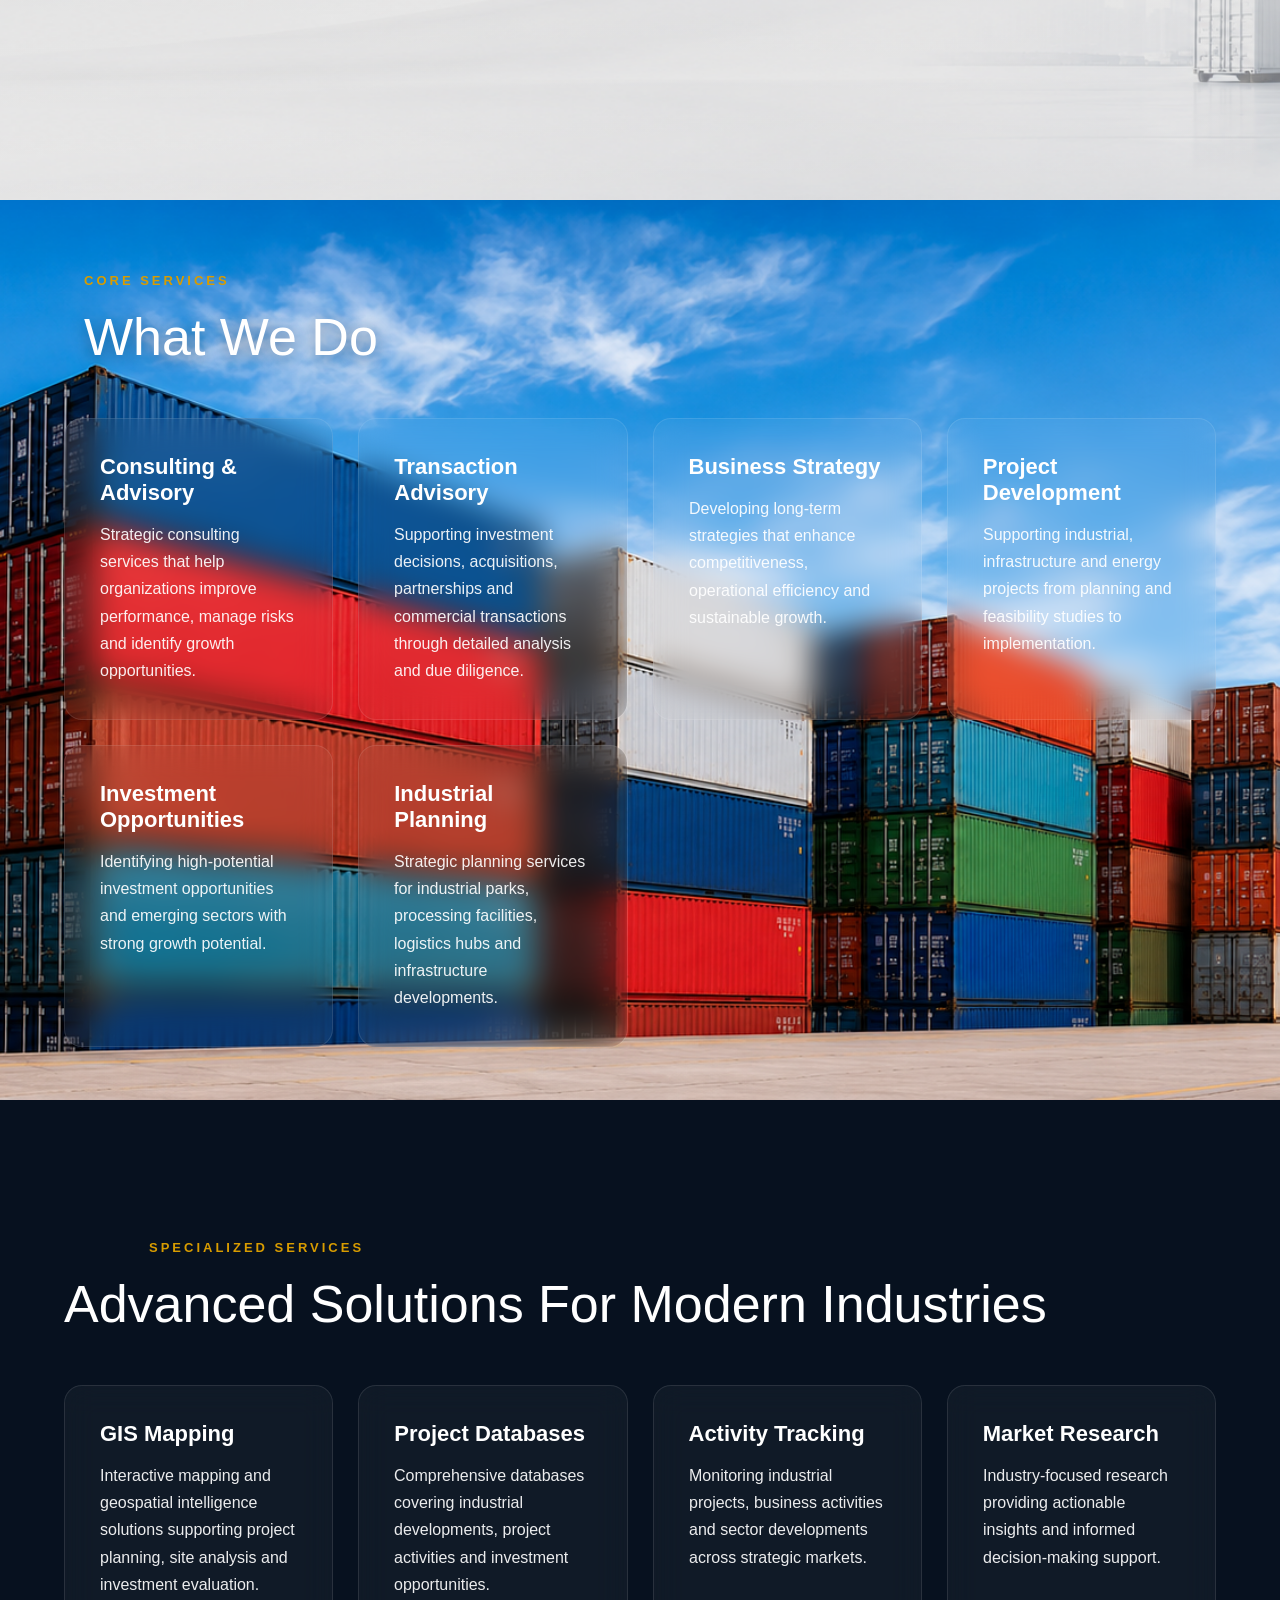
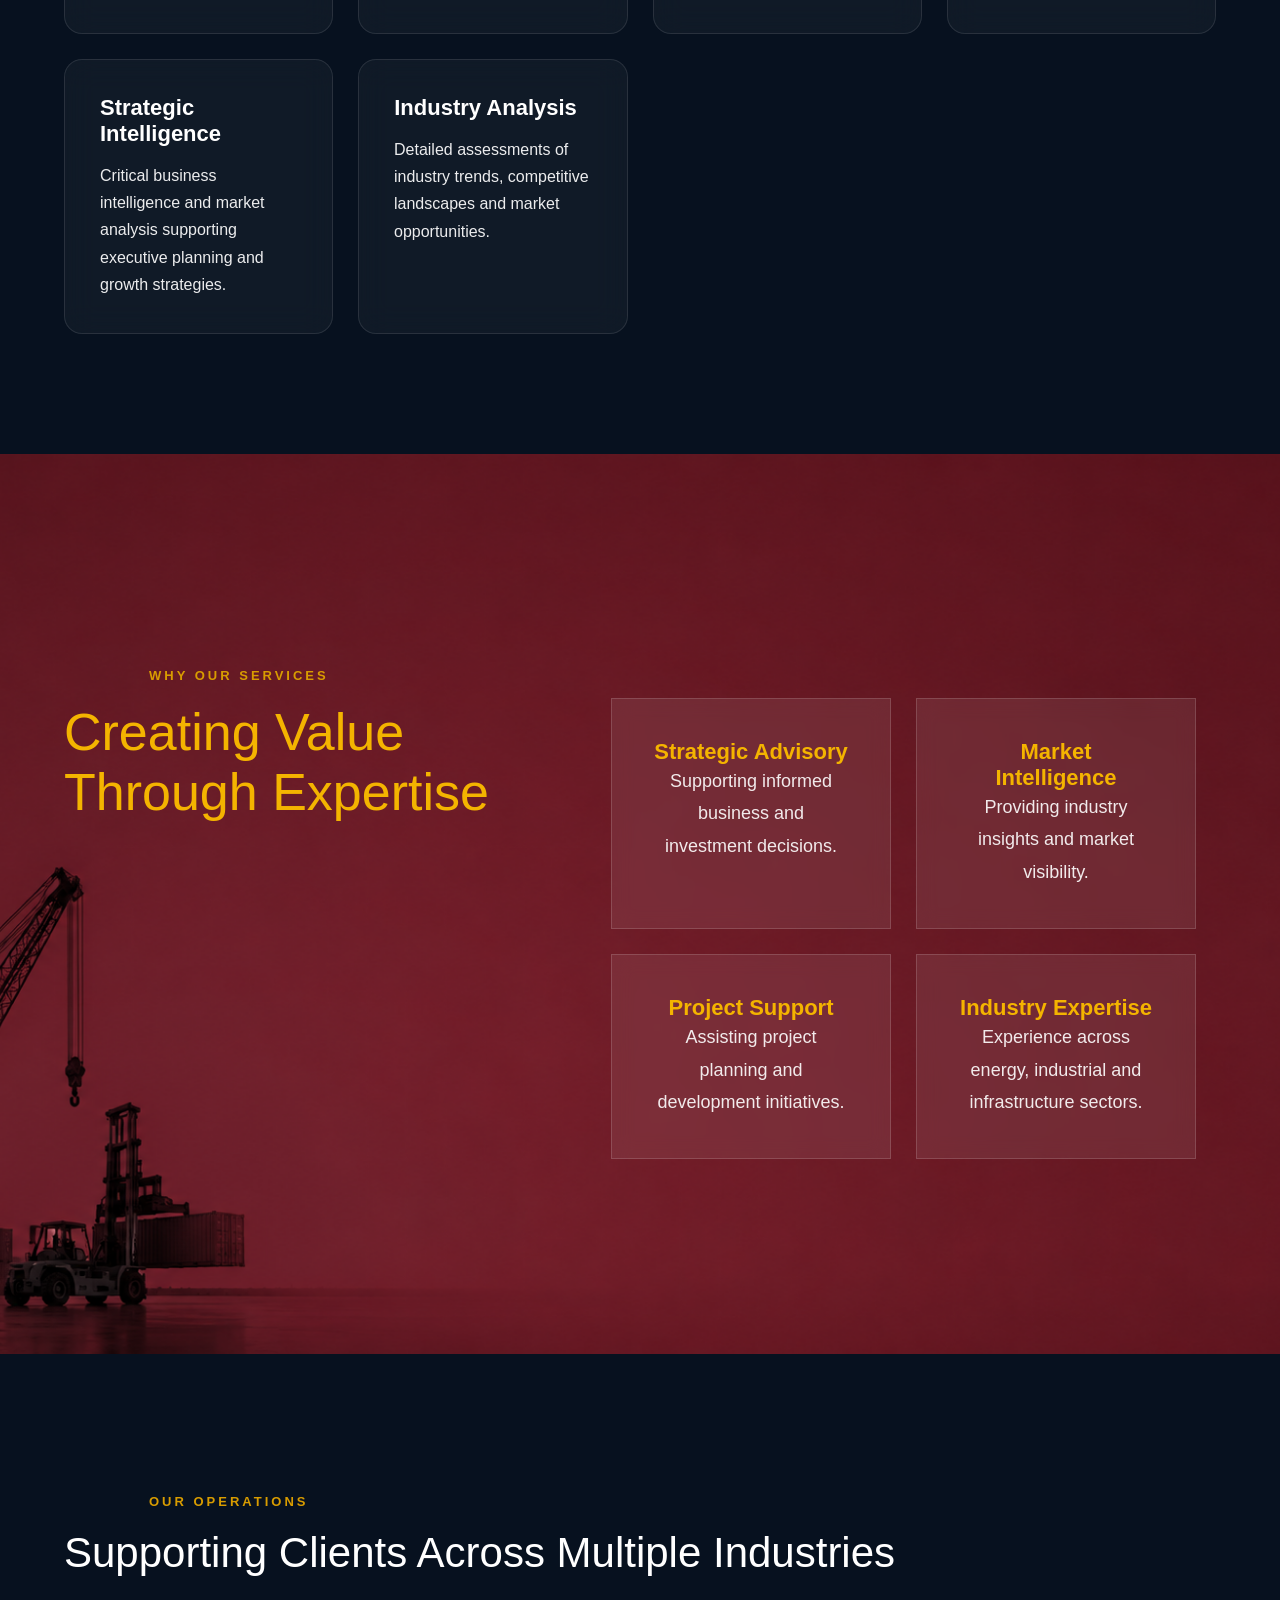
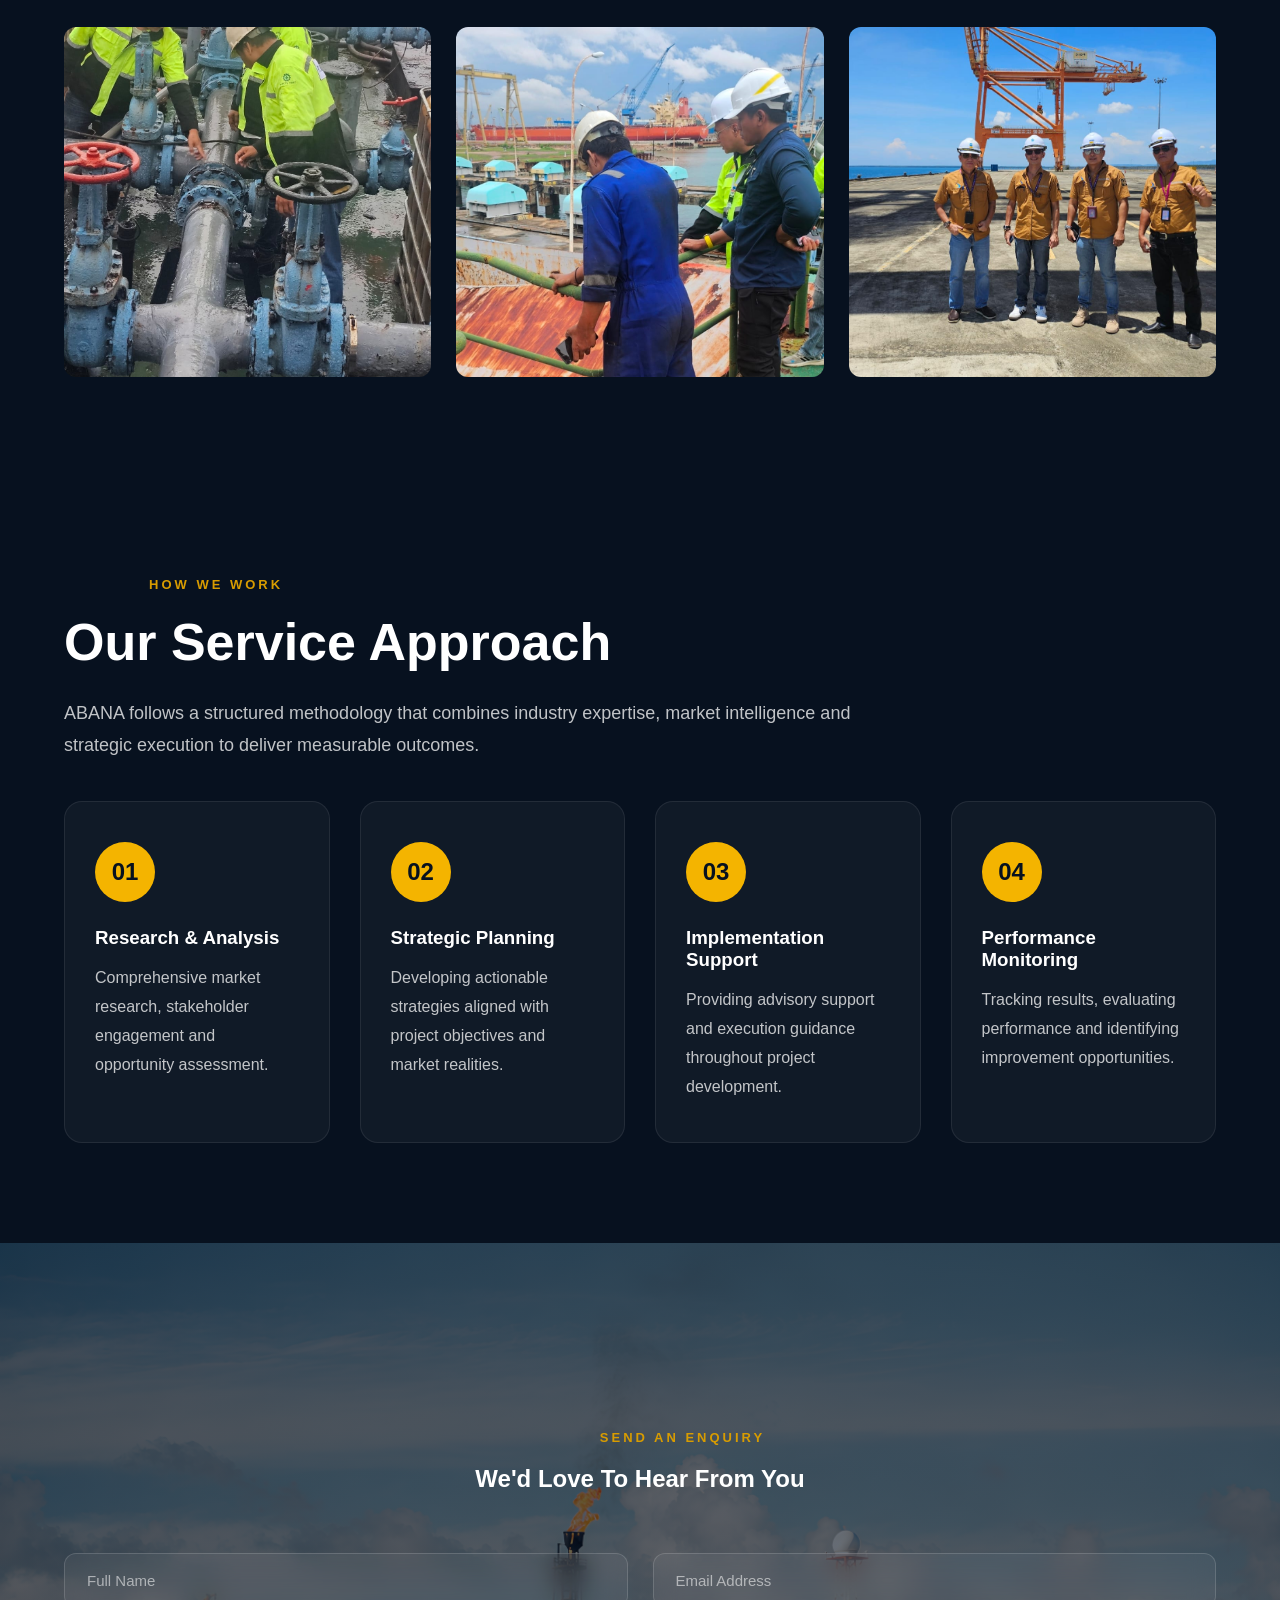
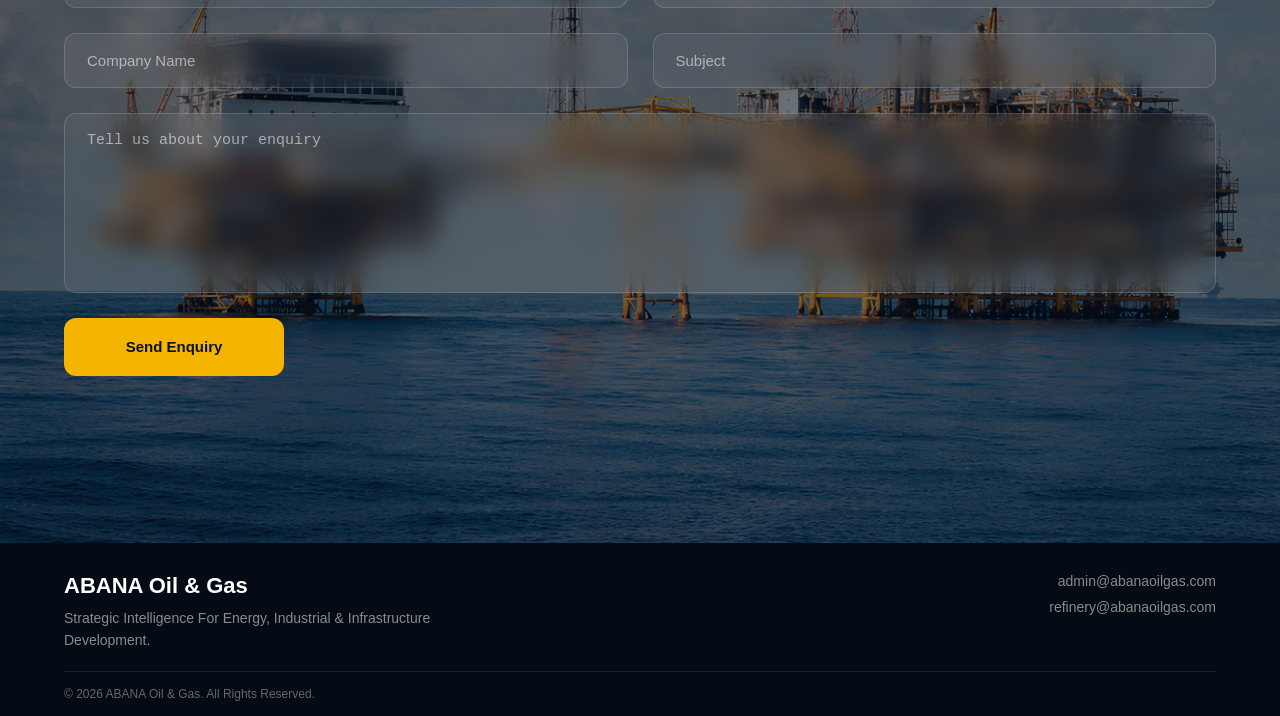
<file: services.html>
<!DOCTYPE html>
<html lang="en">

<head>

<meta charset="UTF-8">
<meta name="viewport" content="width=device-width, initial-scale=1.0">

<title>Services | ABANA Oil & Gas</title>

<link rel="stylesheet" href="style.css">

<link href="https://fonts.googleapis.com/css2?family=Inter:wght@300;400;500;600;700&display=swap" rel="stylesheet">

</head>

<body>

<!-- NAVBAR -->

<nav class="navbar">

<div class="container">

<div class="logo">

<a href="index.html">

<img src="images/logo.png" alt="ABANA">

</a>

</div>

<ul class="nav-links">

<li><a href="index.html">Home</a></li>
<li><a href="who-we-are.html">Who We Are</a></li>
<li><a href="services.html">Services</a></li>
<li><a href="market-intelligence.html">Market Intelligence</a></li>
<li><a href="capabilities.html">Capabilities</a></li>
<li><a href="contact.html">Contact</a></li>

</ul>

</div>

</nav>

<!-- HERO -->

<section class="hero" style="
background:
linear-gradient(
rgba(0,0,0,.65),
rgba(0,0,0,.55)
),
url('images/pipeline.jpg');
background-size:cover;
background-position:center;
">

<div class="hero-content">

<span class="hero-tag">
OUR SERVICES
</span>

<h1>
Integrated Consulting, Intelligence & Project Development Solutions
</h1>

<p>
Supporting energy, industrial, offshore and infrastructure sectors through advisory, market intelligence and project development expertise.
</p>

</div>

</section>

<!-- INTRO -->

<section class="about-abana-section">

<div class="container section-content">

<span class="section-tag">

OUR SERVICES

</span>

<h2>

Supporting Business Decisions Through Expertise & Intelligence

</h2>

<p class="about-description">

ABANA provides a comprehensive range of consulting, advisory and intelligence services designed to support business growth, investment planning and industrial development. Our multidisciplinary approach combines industry expertise, strategic analysis and market intelligence to deliver practical solutions for clients across Southeast Asia.

</p>

</div>

</section>

<!-- MAIN SERVICES -->

<section class="expertise-section">

<div class="container section-content">

<span class="section-tag">

CORE SERVICES

</span>

<h2>

What We Do

</h2>

<div class="expertise-grid">

<div class="expertise-card">
<h3>Consulting & Advisory</h3>
<p>
Strategic consulting services that help organizations improve performance, manage risks and identify growth opportunities.
</p>
</div>

<div class="expertise-card">
<h3>Transaction Advisory</h3>
<p>
Supporting investment decisions, acquisitions, partnerships and commercial transactions through detailed analysis and due diligence.
</p>
</div>

<div class="expertise-card">
<h3>Business Strategy</h3>
<p>
Developing long-term strategies that enhance competitiveness, operational efficiency and sustainable growth.
</p>
</div>

<div class="expertise-card">
<h3>Project Development</h3>
<p>
Supporting industrial, infrastructure and energy projects from planning and feasibility studies to implementation.
</p>
</div>

<div class="expertise-card">
<h3>Investment Opportunities</h3>
<p>
Identifying high-potential investment opportunities and emerging sectors with strong growth potential.
</p>
</div>

<div class="expertise-card">
<h3>Industrial Planning</h3>
<p>
Strategic planning services for industrial parks, processing facilities, logistics hubs and infrastructure developments.
</p>
</div>

</div>

</div>

</section>

<!-- SPECIALIZED SERVICES -->

<section class="intelligence-section">

<div class="container section-content">

<span class="section-tag">

SPECIALIZED SERVICES

</span>

<h2>

Advanced Solutions For Modern Industries

</h2>

<div class="expertise-grid">

<div class="expertise-card">

<h3>GIS Mapping</h3>

<p>
Interactive mapping and geospatial intelligence solutions supporting project planning, site analysis and investment evaluation.
</p>

</div>

<div class="expertise-card">

<h3>Project Databases</h3>

<p>
Comprehensive databases covering industrial developments, project activities and investment opportunities.
</p>

</div>

<div class="expertise-card">

<h3>Activity Tracking</h3>

<p>
Monitoring industrial projects, business activities and sector developments across strategic markets.
</p>

</div>

<div class="expertise-card">

<h3>Market Research</h3>

<p>
Industry-focused research providing actionable insights and informed decision-making support.
</p>

</div>

<div class="expertise-card">

<h3>Strategic Intelligence</h3>

<p>
Critical business intelligence and market analysis supporting executive planning and growth strategies.
</p>

</div>

<div class="expertise-card">

<h3>Industry Analysis</h3>

<p>
Detailed assessments of industry trends, competitive landscapes and market opportunities.
</p>

</div>

</div>

</div>

</section>

<!-- WHY OUR SERVICES -->

<section class="why-section">

<div class="container section-content">

<div class="why-left">

<span class="section-tag">

WHY OUR SERVICES

</span>

<h2>

Creating Value Through Expertise

</h2>

</div>

<div class="stats-grid">

<div class="stat">
<h3>Strategic Advisory</h3>
<p>Supporting informed business and investment decisions.</p>
</div>

<div class="stat">
<h3>Market Intelligence</h3>
<p>Providing industry insights and market visibility.</p>
</div>

<div class="stat">
<h3>Project Support</h3>
<p>Assisting project planning and development initiatives.</p>
</div>

<div class="stat">
<h3>Industry Expertise</h3>
<p>Experience across energy, industrial and infrastructure sectors.</p>
</div>

</div>

</div>

</section>

<!-- IMAGE SECTION -->

<section style="
padding:120px 0;
background:#07111F;
">

<div class="container">

<span class="section-tag">

OUR OPERATIONS

</span>

<h2 style="
font-size:42px;
font-weight:300;
margin-bottom:50px;
">

Supporting Clients Across Multiple Industries

</h2>

<div class="operations-gallery">

<img src="images/pipeline.jpg" style="width:100%;height:350px;object-fit:cover;border-radius:12px;">

<img src="images/offshore.jpg" style="width:100%;height:350px;object-fit:cover;border-radius:12px;">

<img src="images/team-port.jpg" style="width:100%;height:350px;object-fit:cover;border-radius:12px;">

</div>

</div>

</section>

<section class="process-section">

<div class="container">

<span class="section-tag">
HOW WE WORK
</span>

<h2 class="process-title">
Our Service Approach
</h2>

<p class="process-desc">
ABANA follows a structured methodology that combines industry expertise,
market intelligence and strategic execution to deliver measurable outcomes.
</p>

<div class="process-grid">

<div class="process-card">

<div class="process-number">01</div>

<h3>Research & Analysis</h3>

<p>
Comprehensive market research, stakeholder engagement and opportunity assessment.
</p>

</div>

<div class="process-card">

<div class="process-number">02</div>

<h3>Strategic Planning</h3>

<p>
Developing actionable strategies aligned with project objectives and market realities.
</p>

</div>

<div class="process-card">

<div class="process-number">03</div>

<h3>Implementation Support</h3>

<p>
Providing advisory support and execution guidance throughout project development.
</p>

</div>

<div class="process-card">

<div class="process-number">04</div>

<h3>Performance Monitoring</h3>

<p>
Tracking results, evaluating performance and identifying improvement opportunities.
</p>

</div>

</div>

</div>

</section>

<!-- CTA -->

<section class="contact-section">

<div class="container">

<span class="section-tag">
SEND AN ENQUIRY
</span>

<h2>
We'd Love To Hear From You
</h2>

<form class="contact-form">

<input type="text" placeholder="Full Name">

<input type="email" placeholder="Email Address">

<input type="text" placeholder="Company Name">

<input type="text" placeholder="Subject">

<textarea placeholder="Tell us about your enquiry"></textarea>

<button type="submit">
Send Enquiry
</button>

</form>

</div>

</section>

<!-- FOOTER -->

<footer class="footer">

<div class="container">

<div class="footer-top">

<div class="footer-brand">

<h3>

ABANA Oil & Gas

</h3>

<p>

Strategic Intelligence For Energy, Industrial & Infrastructure Development.

</p>

</div>

<div class="footer-contact">

<a href="mailto:admin@abanaoilgas.com">
admin@abanaoilgas.com
</a>

<a href="mailto:refinery@abanaoilgas.com">
refinery@abanaoilgas.com
</a>

</div>

</div>

<div class="footer-bottom">

<p>

© 2026 ABANA Oil & Gas. All Rights Reserved.

</p>

</div>

</div>

</footer>

<script src="script.js"></script>

</body>
</html>
</file>
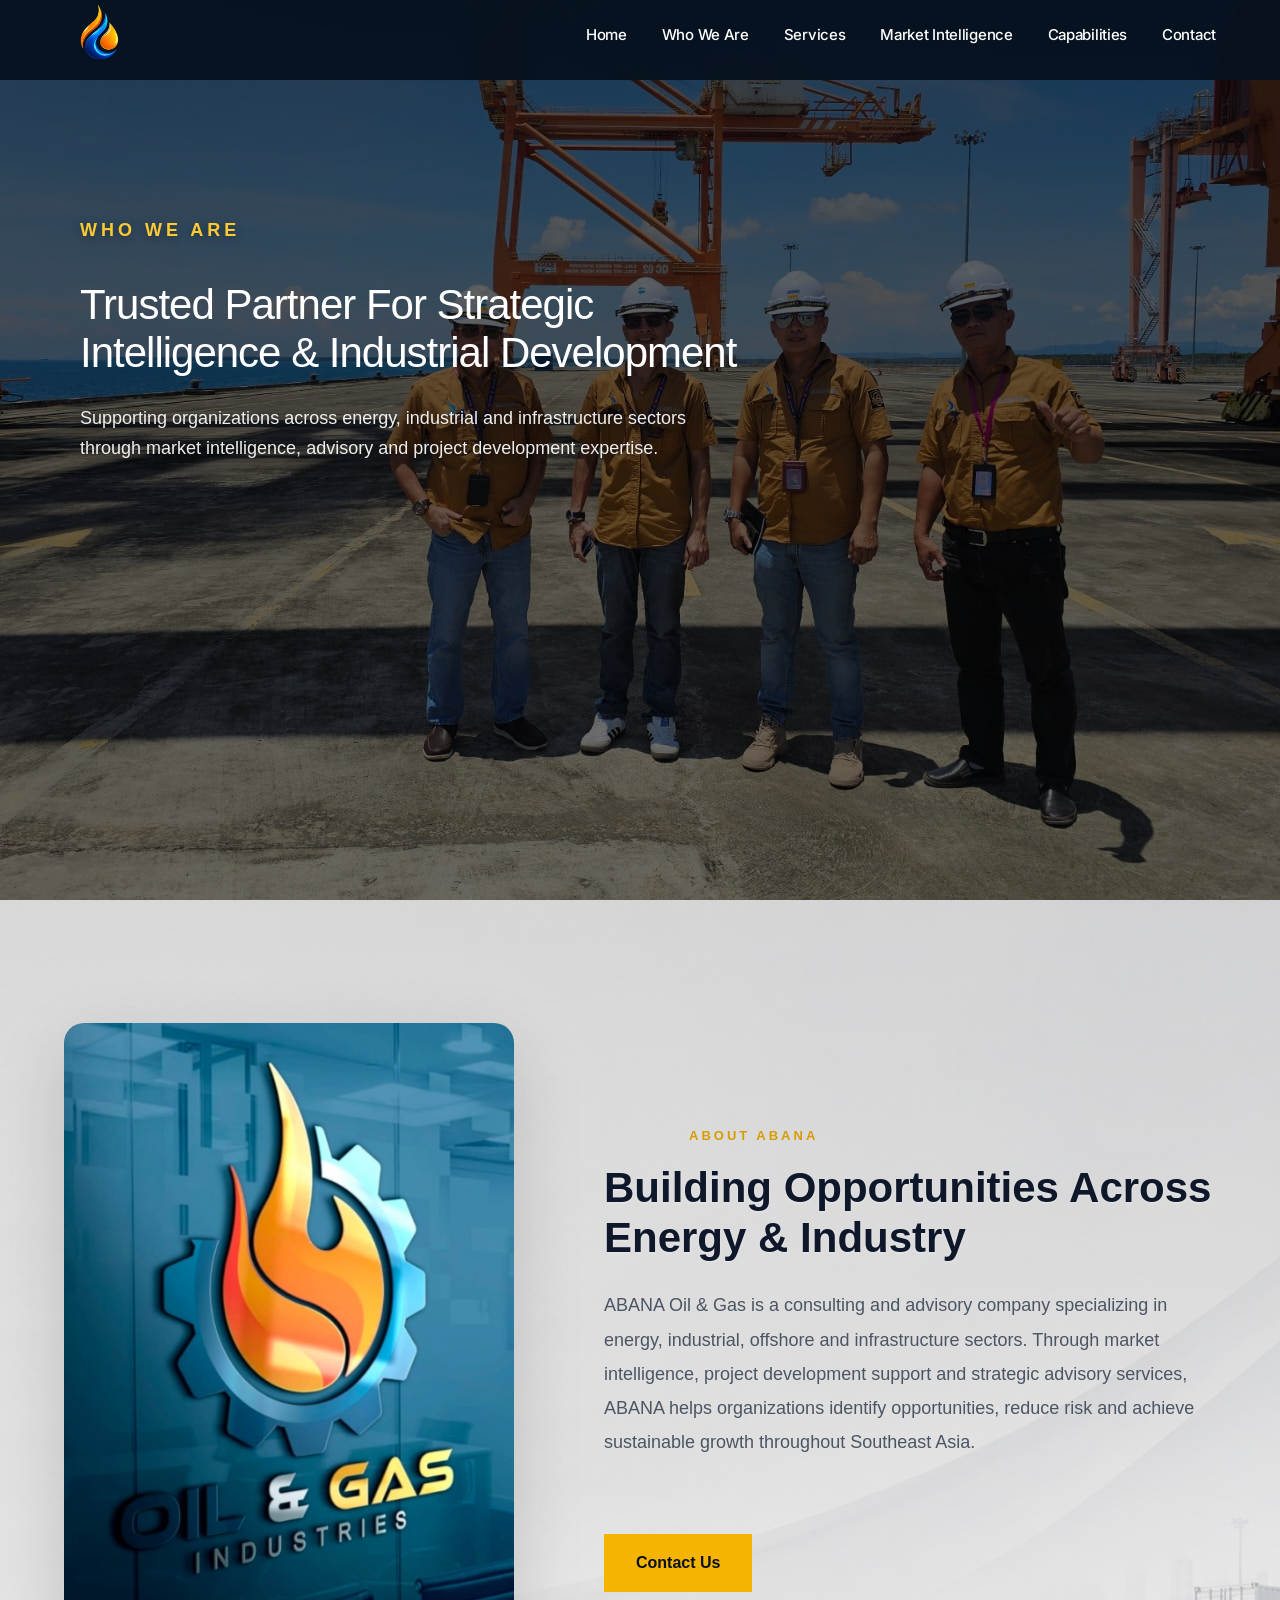
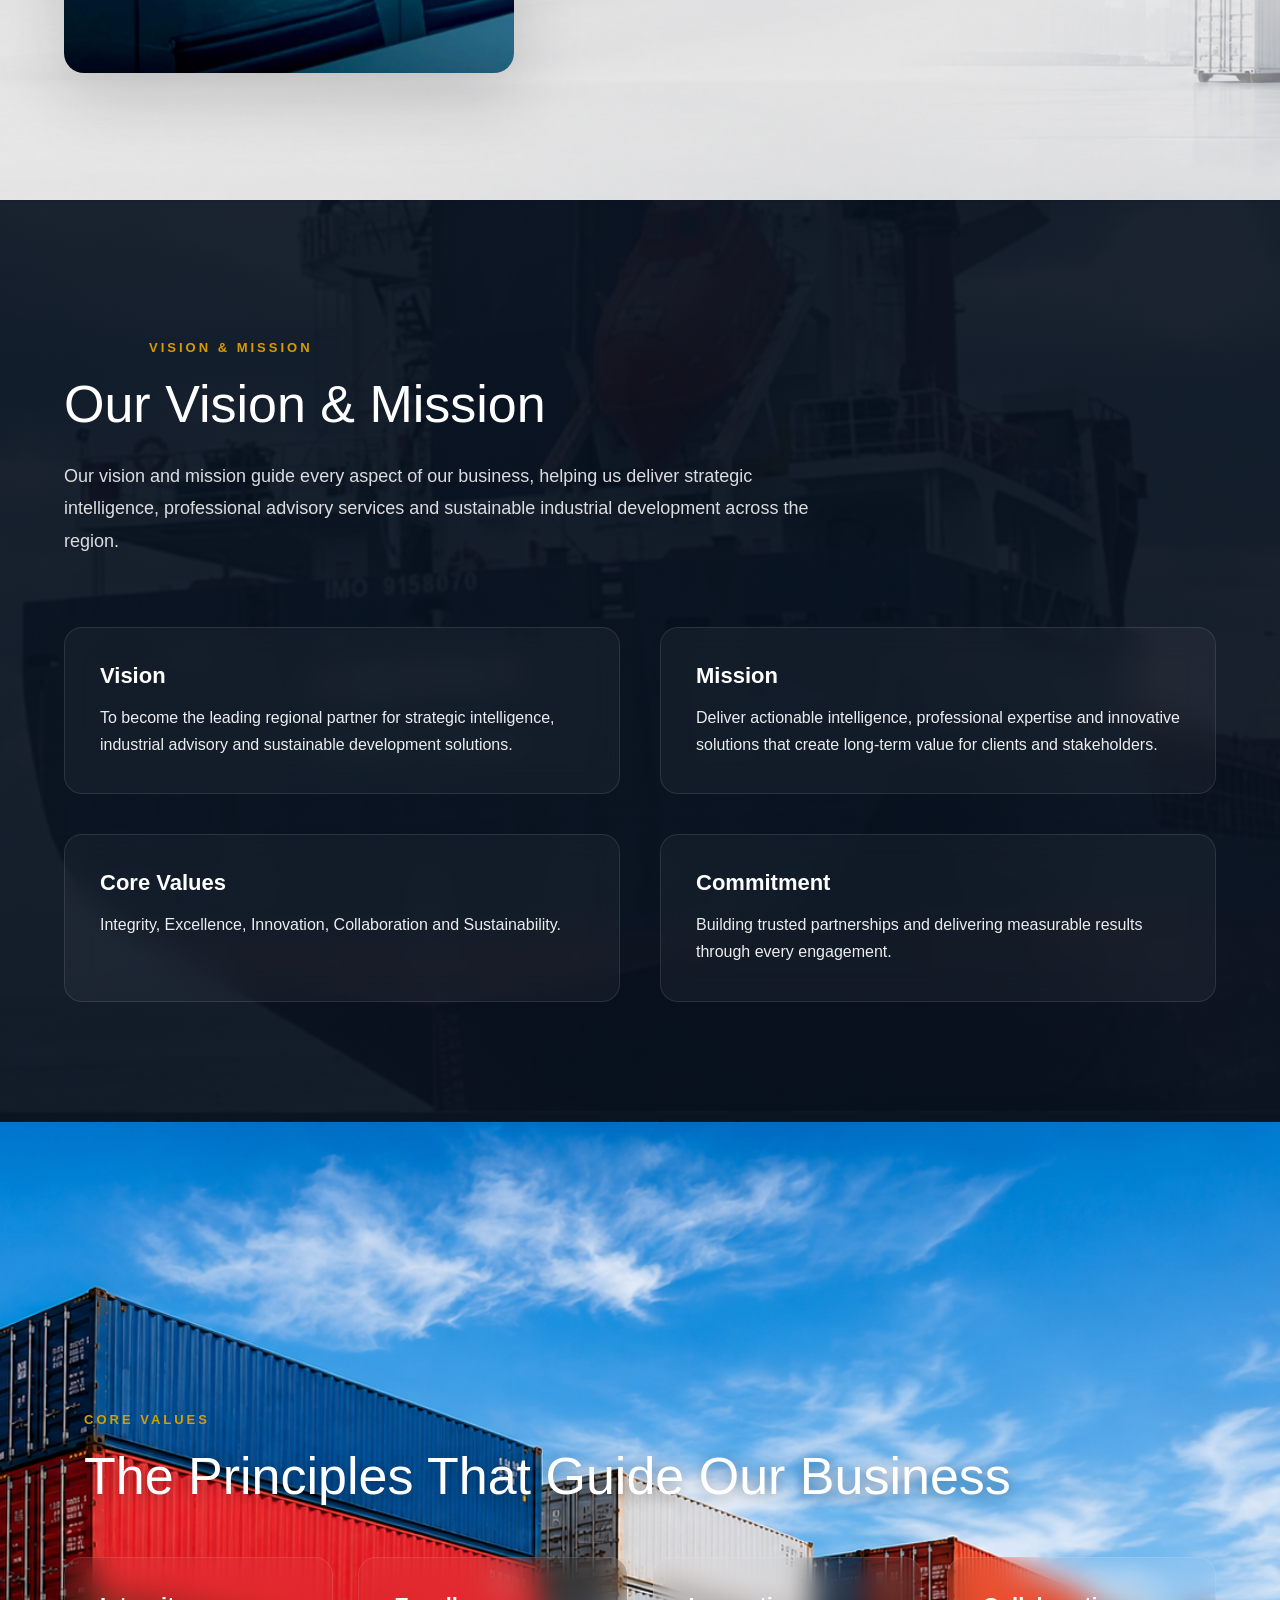
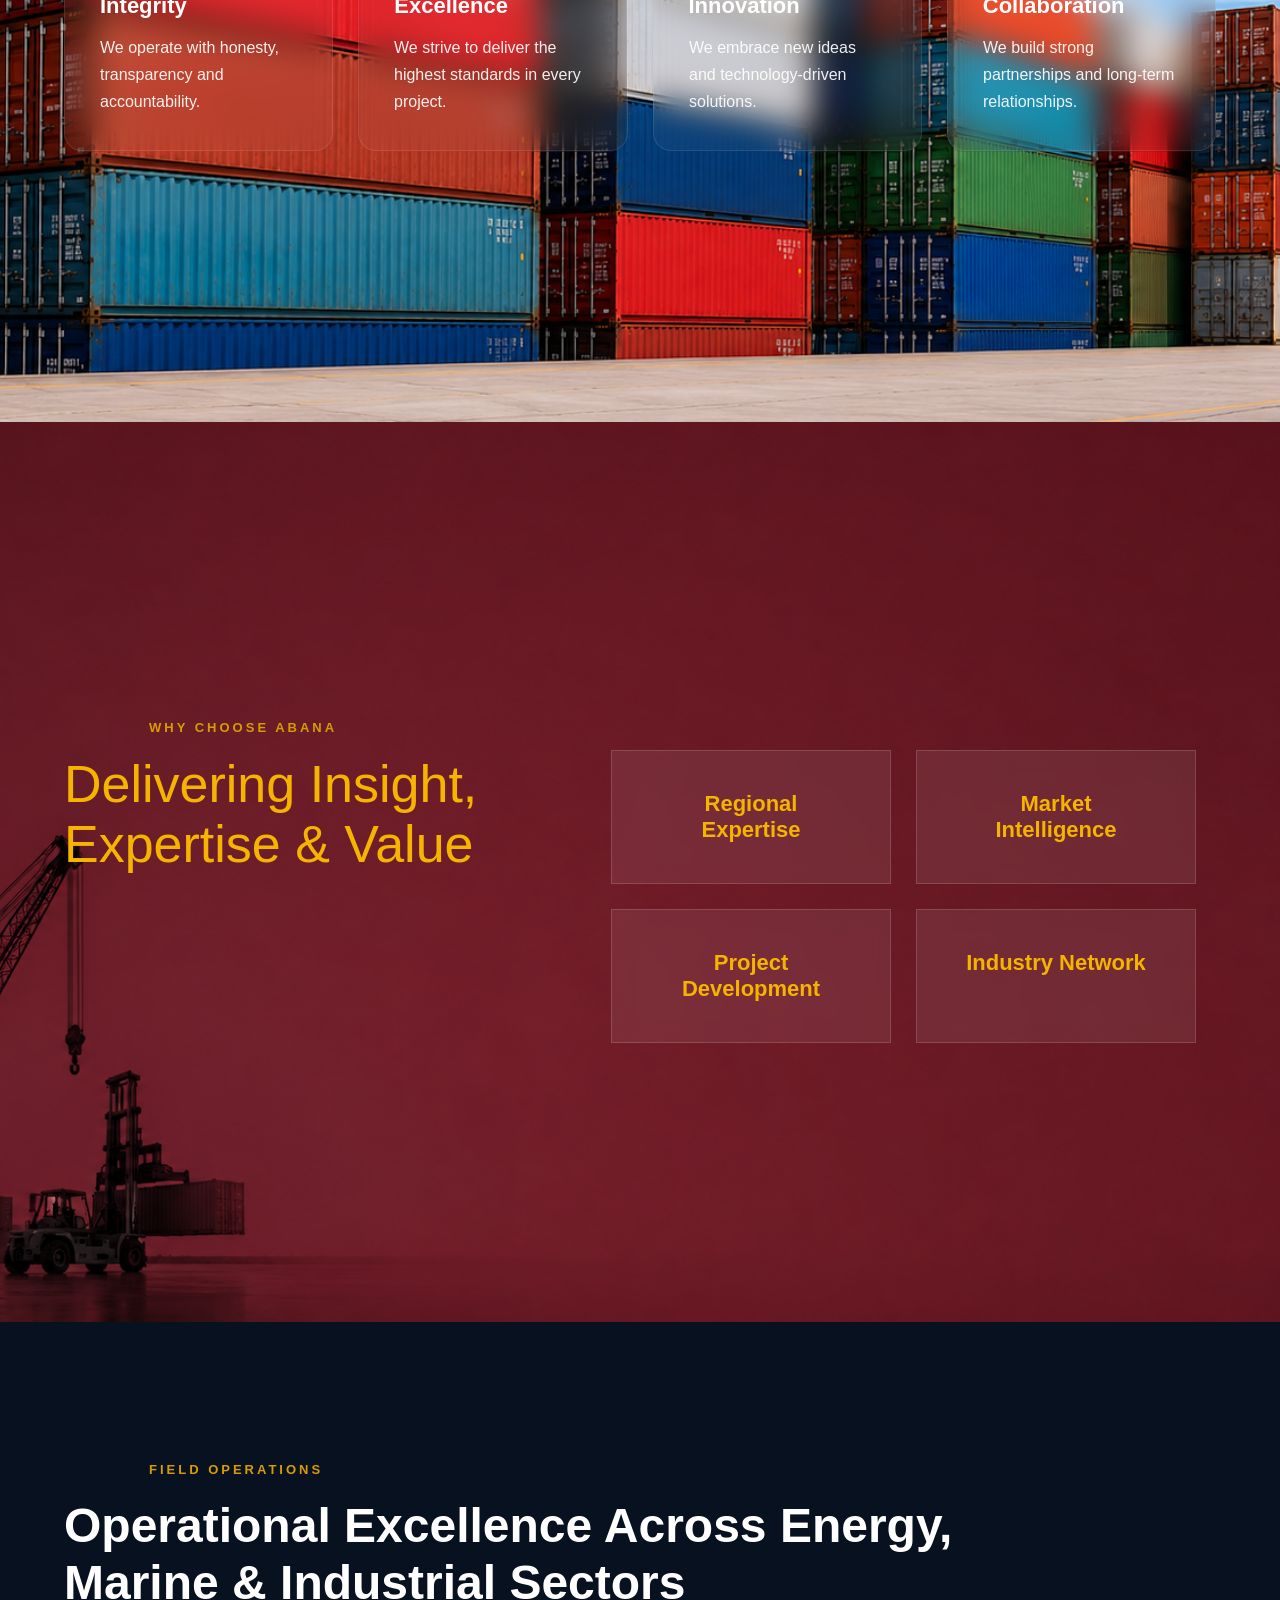
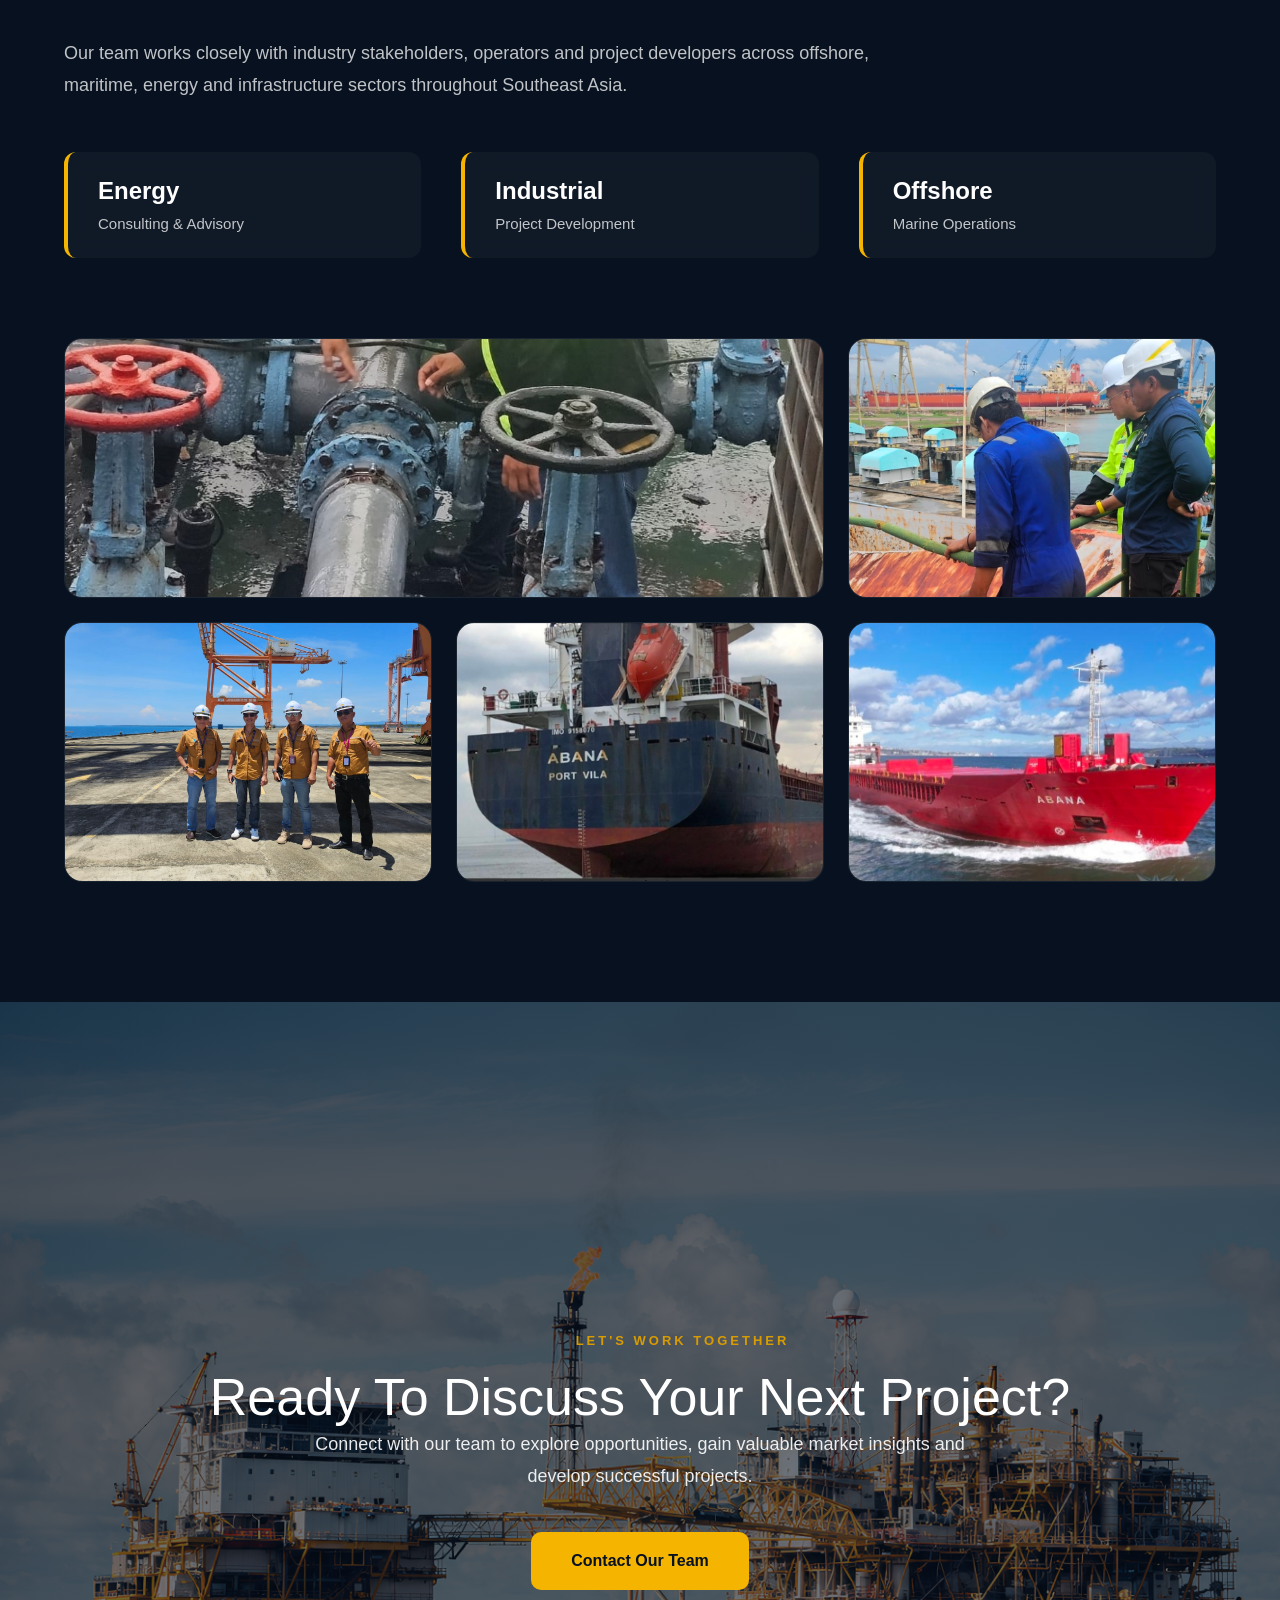
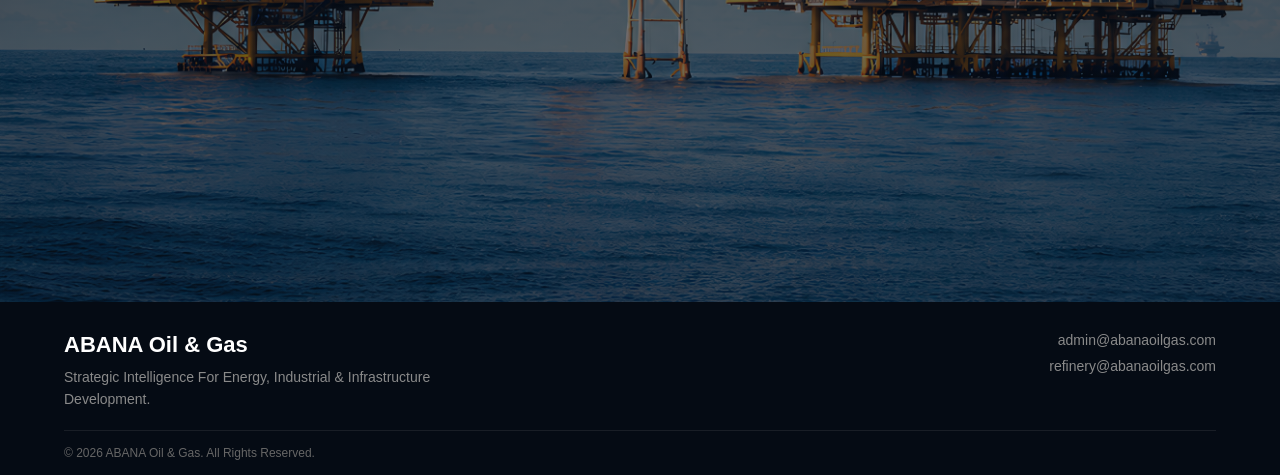
<file: who-we-are.html>
<!DOCTYPE html>
<html lang="en">

<head>

<meta charset="UTF-8">
<meta name="viewport" content="width=device-width, initial-scale=1.0">

<title>Who We Are | ABANA Oil & Gas</title>

<link rel="stylesheet" href="style.css">

<link href="https://fonts.googleapis.com/css2?family=Inter:wght@300;400;500;600;700&display=swap" rel="stylesheet">

</head>

<body>

<!-- NAVBAR -->

<nav class="navbar">

<div class="container">

<div class="logo">

<a href="index.html">

<img src="images/logo.png" alt="ABANA">

</a>

</div>

<ul class="nav-links">

<li><a href="index.html">Home</a></li>

<li><a href="who-we-are.html">Who We Are</a></li>

<li><a href="services.html">Services</a></li>

<li><a href="market-intelligence.html">Market Intelligence</a></li>

<li><a href="capabilities.html">Capabilities</a></li>

<li><a href="contact.html">Contact</a></li>

</ul>

</div>

</nav>

<!-- HERO -->

<section class="hero" style="
background:
linear-gradient(
rgba(0,0,0,.65),
rgba(0,0,0,.55)
),
url('images/team-port.jpg');
background-size:cover;
background-position:center;
">

<div class="hero-content">

<span class="hero-tag">

WHO WE ARE

</span>

<h1>

Trusted Partner For Strategic Intelligence & Industrial Development

</h1>

<p>

Supporting organizations across energy, industrial and infrastructure sectors through market intelligence, advisory and project development expertise.

</p>

</div>

</section>

<!-- ABOUT -->

<section class="about-abana-section">

<div class="container">

<div class="about-wrapper">

<div class="about-image">

<img src="images/logo-about.jpg" alt="ABANA">

</div>

<div class="about-text">

<span class="section-tag">
ABOUT ABANA
</span>

<h2>
Building Opportunities Across Energy & Industry
</h2>

<p>

ABANA Oil & Gas is a consulting and advisory company specializing in energy, industrial, offshore and infrastructure sectors.

Through market intelligence, project development support and strategic advisory services, ABANA helps organizations identify opportunities, reduce risk and achieve sustainable growth throughout Southeast Asia.

</p>

<a href="contact.html" class="section-btn">

Contact Us

</a>

</div>

</div>

</div>

</section>

<!-- VISION MISSION -->

<section class="vision-section">

<div class="container section-content">

<span class="section-tag">

VISION & MISSION

</span>

<h2>

Our Vision & Mission

</h2>

<p style="
max-width:750px;
margin-top:25px;
margin-bottom:50px;
color:rgba(255,255,255,.85);
">

Our vision and mission guide every aspect of our business, helping us deliver strategic intelligence, professional advisory services and sustainable industrial development across the region.

</p>

<div class="expertise-grid">

<div class="expertise-card">

<h3>Vision</h3>

<p>

To become the leading regional partner for strategic intelligence, industrial advisory and sustainable development solutions.

</p>

</div>

<div class="expertise-card">

<h3>Mission</h3>

<p>

Deliver actionable intelligence, professional expertise and innovative solutions that create long-term value for clients and stakeholders.

</p>

</div>

<div class="expertise-card">

<h3>Core Values</h3>

<p>

Integrity, Excellence, Innovation, Collaboration and Sustainability.

</p>

</div>

<div class="expertise-card">

<h3>Commitment</h3>

<p>

Building trusted partnerships and delivering measurable results through every engagement.

</p>

</div>

</div>

</div>

</section>

<!-- CORE VALUES -->

<section class="expertise-section">

<div class="container section-content">

<span class="section-tag">

CORE VALUES

</span>

<h2>

The Principles That Guide Our Business

</h2>

<div class="expertise-grid">

<div class="expertise-card">

<h3>Integrity</h3>

<p>
We operate with honesty, transparency and accountability.
</p>

</div>

<div class="expertise-card">

<h3>Excellence</h3>

<p>
We strive to deliver the highest standards in every project.
</p>

</div>

<div class="expertise-card">

<h3>Innovation</h3>

<p>
We embrace new ideas and technology-driven solutions.
</p>

</div>

<div class="expertise-card">

<h3>Collaboration</h3>

<p>
We build strong partnerships and long-term relationships.
</p>

</div>

</div>

</div>

</section>

<!-- WHY ABANA -->

<section class="why-section">

<div class="container section-content">

<div class="why-left">

<span class="section-tag">

WHY CHOOSE ABANA

</span>

<h2>

Delivering Insight, Expertise & Value

</h2>

</div>

<div class="stats-grid">

<div class="stat">

<h3>Regional Expertise</h3>

</div>

<div class="stat">

<h3>Market Intelligence</h3>

</div>

<div class="stat">

<h3>Project Development</h3>

</div>

<div class="stat">

<h3>Industry Network</h3>

</div>

</div>

</div>

</section>

<!-- FIELD OPERATIONS -->

<section style="
background:#07111F;
padding:120px 0;
">

<div class="container">

<span class="section-tag">
FIELD OPERATIONS
</span>

<h2 class="operations-title">
Operational Excellence Across Energy, Marine & Industrial Sectors
</h2>

<p class="operations-desc">
Our team works closely with industry stakeholders, operators and project developers across offshore, maritime, energy and infrastructure sectors throughout Southeast Asia.
</p>

<!-- TARO DISINI -->

<div class="operations-stats">

<div>
<h3>Energy</h3>
<span>Consulting & Advisory</span>
</div>

<div>
<h3>Industrial</h3>
<span>Project Development</span>
</div>

<div>
<h3>Offshore</h3>
<span>Marine Operations</span>
</div>

</div>

<!-- BARU GALLERY -->

<div class="gallery-grid">

<img src="images/pipeline.jpg">
<img src="images/offshore.jpg">
<img src="images/team-port.jpg">
<img src="images/vessel-abana.jpg">
<img src="images/vessel-red.jpg">

</div>

</div>
</section>

<!-- CTA -->

<section class="contact-section">

<div class="container section-content">

<span class="section-tag">

LET'S WORK TOGETHER

</span>

<h2>

Ready To Discuss Your Next Project?

</h2>

<p>

Connect with our team to explore opportunities, gain valuable market insights and develop successful projects.

</p>

<a href="contact.html" class="section-btn">

Contact Our Team

</a>

</div>

</section>

<!-- FOOTER -->

<footer class="footer">

<div class="container">

<div class="footer-top">

<div class="footer-brand">

<h3>

ABANA Oil & Gas

</h3>

<p>

Strategic Intelligence For Energy, Industrial & Infrastructure Development.

</p>

</div>

<div class="footer-contact">

<a href="mailto:admin@abanaoilgas.com">
admin@abanaoilgas.com
</a>

<a href="mailto:refinery@abanaoilgas.com">
refinery@abanaoilgas.com
</a>

</div>

</div>

<div class="footer-bottom">

<p>

© 2026 ABANA Oil & Gas. All Rights Reserved.

</p>

</div>

</div>

</footer>

<script src="script.js"></script>

</body>
</html>
</file>
<file: style.css>
html{
    scroll-behavior:smooth;
}

section{
    scroll-margin-top:120px;
}
    
    *{
        margin:0;
        padding:0;
        box-sizing:border-box;
    }
html,
body{

    overflow-x:hidden;
}
    body{
    font-family:'Nunito Sans',sans-serif;
        background:#07111F;
        color:white;
    }
html{

    scroll-behavior:smooth;
}

#expertise,
#presence{

    scroll-margin-top:100px;
}
    
    .container{
        width:90%;
        max-width:1400px;
        margin:auto;
    }

.navbar{

    height:80px;

    backdrop-filter:blur(15px);

    background:
    rgba(7,17,31,.92);
}

 .navbar .container{
    display:flex;
    align-items:center;
    justify-content:space-between;
}

    .logo{
         flex:1;
        display:flex;
        align-items:center;
    }


    .logo img{
        height:68px;
        width:auto;
        display:block;
    }

    .logo img:hover{
        transform:scale(1.03);
    }

  .nav-links{
    display:flex;
    gap:28px;
    list-style:none;
    position:relative;
}

.nav-links a,
.mega-trigger{

    color:#fff;
    text-decoration:none;
    transition:.25s;

    font-family:'Inter',sans-serif;

    font-size:14px;

    font-weight:500;

    letter-spacing:-0.3px;
}
    .hero{

        min-height:100vh;

        background:
        linear-gradient(
        rgba(0,0,0,.45),
        rgba(0,0,0,.35)
        ),
        url('images/hero-bg.jpg');

        background-size:cover;

        background-position:center;

        display:flex;

        align-items:flex-start;
    } 

    .hero-content{

        padding-top:240px;

        padding-left:80px;

        padding-right:15px;
    }

    .hero-tag{

        display:inline-block;

        color:#FFC933;

        font-size:18px;

        font-weight:700;

        letter-spacing:4px;

        text-transform:uppercase;

        margin-bottom:20px;

        position:relative;

        top:-20px;

        text-shadow:
        0 2px 10px rgba(0,0,0,.35);
    }

    .hero h1{

        max-width:700px;

        font-size:42px;

        font-weight:400;

        line-height:1.15;

        letter-spacing:-1px;

        color:#fff;

        margin-bottom:25px;
    }

    .hero p{

        margin-top:25px;

        max-width:650px;

        font-size:18px;

        line-height:1.7;

        color:rgba(255,255,255,.92);
        text-shadow:
        0 2px 10px rgba(0,0,0,.35);
    }

    .hero-buttons{
        margin-top:30px;
        display:flex;
        gap:20px;
    }

    .btn-primary{
        background:#F4B400;
        color:#07111F;
        padding:16px 34px;
        text-decoration:none;
        font-weight:600;
        font-size:15px;
    }

    .btn-secondary{
        border:1px solid rgba(255,255,255,.5);
        color:white;
        padding:16px 34px;
        text-decoration:none;
        font-size:15px;
    }

    .about h2{
        font-size:56px;
        max-width:900px;
        margin:20px 0;
    }

    .about p{
        max-width:800px;
        line-height:1.8;
    }

    .card h3{
        font-size:24px;
    }

    .about-abana .section-tag{

        color:#F4B400;

        font-size:14px;

        letter-spacing:2px;
    }

    .about-abana h2{

        margin-top:20px;

        max-width:900px;

        font-size:56px;

        font-weight:300;

        line-height:1.15;
    }

    .about-abana p{

        margin-top:30px;

        max-width:850px;

        font-size:18px;

        line-height:1.8;

        color:#555;
    }

    .hamburger{
        display:block;
        margin-left:auto;
        font-size:32px;
        color:white;
    }

    /* =========================
    MEGA MENU
    ========================= */

.nav-item{
    position:relative;
}

.mega-menu{

    position:fixed;

    top:108px;

    left:0;

    width:100%;

    background:#fff;

    padding:40px 80px;

    border-top:1px solid #e5e5e5;

    box-shadow:0 10px 30px rgba(0,0,0,.08);

    opacity:0;

    visibility:hidden;

    transition:.2s;

    z-index:999;
}

.nav-item:hover .mega-menu{
    opacity:1;
    visibility:visible;
    display:flex;
}

  .mega-left{

    width:220px;

    min-width:220px;

    padding-right:30px;

    border-right:1px solid #ddd;
}

  .mega-left h3{
    font-size:28px;
    line-height:1.2;
    word-break:break-word;
}

    .mega-left p{

        color:#666;

        line-height:1.8;
    }

   .mega-right{

    width:100%;

    display:grid;

    grid-template-columns:repeat(4,1fr);

    gap:60px;
}

 .mega-column h4{

    color:#222;

    font-size:15px;

    font-weight:700;

    letter-spacing:.5px;

    text-transform:uppercase;

    margin-bottom:20px;
}

.mega-column a{

    display:block;

    margin-bottom:14px;

    color:#555;

    text-decoration:none;

    font-size:13px;

    font-weight:400;

    line-height:1.5;

    transition:.2s;
}

    .mega-column a:hover{

        color:#F4B400;
    }

    .nav-item:hover .mega-menu{
    opacity:1;
    visibility:visible;
    display:flex;
}

.nav-item:hover ~ li a,
.nav-item:hover .mega-trigger{
    color:#111;
}

.navbar:has(.nav-item:hover){
    background:#fff;
}

.navbar:has(.nav-item:hover) .nav-links a{
    color:#111;
}

.contact-btn{

    color:#fff;

    text-decoration:none;

    font-size:15px;

    font-weight:600;

    letter-spacing:-0.2px;

    padding:10px 0;

    position:relative;

    transition:.25s;
}

.contact-btn::after{

    content:'';

    position:absolute;

    left:0;

    bottom:-4px;

    width:0;

    height:2px;

    background:#F4B400;

    transition:.25s;
}

.contact-btn:hover{

    color:#F4B400;
}

.contact-btn:hover::after{

    width:100%;
}
/* =========================
ACTIVE MENU
========================= */

.nav-item:hover > a{

    color:#F4B400 !important;

    font-weight:700;
}

.nav-item:hover::before{

    content:'';

    position:absolute;

    top:-28px;

    left:50%;

    transform:translateX(-50%);

    width:70px;

    height:4px;

    background:#F4B400;
}

.section-tag{
    color:#F4B400;
    font-size:14px;
    letter-spacing:2px;
    text-transform:uppercase;
}

    /* ===================================
    HAMBURGER
    =================================== */

    .hamburger{

        display:none;

        background:none;

        border:none;

        color:white;

        font-size:32px;

        cursor:pointer;
    }
    /* ===================================
    RESPONSIVE MOBILE
    =================================== */

    @media (max-width:768px){

    .hamburger{

        display:block;

        background:none;

        border:none;

        color:#fff;

        font-size:32px;

        cursor:pointer;

        z-index:99999;

        position:relative;
    }

    .nav-links{
    transform:translateX(-100%);
        position:fixed;

        top:0;

        right:-100%;

        width:280px;

        height:100vh;

        background:#07111F;

        flex-direction:column;

        justify-content:flex-start;

        align-items:flex-start;

        padding:100px 30px;

        transition:.4s ease;

        z-index:9999;
    }

    .nav-links.active{

        right:0;
    }

.nav-links.active{
    transform:translateX(0);
}
        .hero-tag{

            font-size:11px;

            letter-spacing:2px;
        }

        .hero h1{

            font-size:32px;

            line-height:1.15;

            letter-spacing:0;

            max-width:100%;
        }

        .hero p{

            font-size:14px;

            max-width:100%;
        }

        .hero-buttons{

            flex-direction:column;

            gap:12px;
        }

        .btn-primary,
        .btn-secondary{

            width:180px;

            text-align:center;
        }
    }

    /* ===================================
COMMON SECTIONS
=================================== */

.about-abana-section,
.expertise-section,
.sogip-section,
.why-section,
.presence-section,
.contact-section{

    position:relative;

    min-height:100vh;

    display:flex;

    align-items:center;

    background-size:cover;

    background-position:center;

    background-repeat:no-repeat;
}

.about-abana-section::before,
.expertise-section::before,
.sogip-section::before,
.why-section::before,
.presence-section::before,
.section-content{

    position:relative;

    z-index:2;
}

.section-tag{

    display:block;

    color:#F4B400;

    font-size:13px;

    letter-spacing:3px;

    text-transform:uppercase;

    margin-bottom:20px;
}

.section-content h2{

    font-size:52px;

    font-weight:300;

    line-height:1.15;
}

.section-content p{

    max-width:700px;

    font-size:18px;

    line-height:1.8;

    color:rgba(255,255,255,.9);
}

.section-btn{

    display:inline-flex;

    align-items:center;

    justify-content:center;

    height:58px;

    padding:0 32px;

    background:#F4B400;

    color:#07111F;

    text-decoration:none;

    font-weight:600;

    margin-top:35px;
}

/* ===================================
ABOUT ABANA
=================================== */

   /* ===================================
ABOUT ABANA
=================================== */

.about-abana-section{

    background:
    linear-gradient(
        rgba(0,0,0,.15),
        rgba(0,0,0,.08)
    ),
    url('images/expertise-bg.jpg');

    background-size:cover;

    background-position:center;

    background-repeat:no-repeat;
}

.about-abana-section .section-content{

    width:100%;

    padding:120px 0;
}

.about-abana-section h2{

    margin-left:80px;

    color:#07111F;

    text-shadow:
    0 1px 3px rgba(255,255,255,.4);
}

.section-tag{

    margin-left:85px;

    margin-top:20px;

    color:#D89C00;

    font-weight:700;
}

.about-description{

    margin-top:80px;

    margin-right:120px;

    font-size:16px;

    line-height:1.9;

     color:#4B5563 !important;

    text-align:right;

    margin-left:auto;

    max-width:500px;

    text-shadow:
    0 2px 8px rgba(0,0,0,.35),
    0 0 20px rgba(0,0,0,.15);
}

/* ABOUT ANIMATION */
.about-abana-section .section-tag{

    animation:floatLeftRight 6s ease-in-out infinite;
}

.about-abana-section h2{

    animation:floatLeftRight 8s ease-in-out infinite;
}

.about-description{

    animation:floatRightLeft 10s ease-in-out infinite;
}

@keyframes floatLeftRight{

    0%{

        transform:translateX(0);
    }

    25%{

        transform:translateX(-12px);
    }

    50%{

        transform:translateX(0);
    }

    75%{

        transform:translateX(12px);
    }

    100%{

        transform:translateX(0);
    }
}

@keyframes floatRightLeft{

    0%{

        transform:translateX(0);
    }

    25%{

        transform:translateX(12px);
    }

    50%{

        transform:translateX(0);
    }

    75%{

        transform:translateX(-12px);
    }

    100%{

        transform:translateX(0);
    }
}
/* ===================================
EXPERTISE
=================================== */

.expertise-section{
    background-image: url('images/blue-bg2.jpg');
}

.expertise-section h2{

    text-shadow:
    0 3px 15px rgba(0,0,0,.35);
}   
.expertise-grid{

    display:grid;

    grid-template-columns:repeat(4,1fr);

    gap:25px;

    margin-top:50px;
}

.vision-section .expertise-grid{

    grid-template-columns:repeat(2,minmax(420px,1fr));

    gap:40px;

    margin-top:70px;
}

.expertise-card{

    background:rgba(7,17,31,.35);

    backdrop-filter:blur(6px);

    border:1px solid rgba(255,255,255,.15);

    padding:35px;
}

.expertise-card h3{

    margin-bottom:15px;

    font-size:22px;
}

.expertise-card p{

    font-size:16px;
    
    line-height:1.7;

    color:rgba(255,255,255,.92);
}

.expertise-section .section-tag,
.expertise-section h2{

    margin-left:20px;
}
/*js*/
.expertise-card{

    background:rgba(255,255,255,.04);

    backdrop-filter:blur(15px);

    border:1px solid rgba(255,255,255,.10);

    border-radius:18px;

    padding:35px;

    overflow:hidden;

    transition:
    all .45s ease;

    cursor:pointer;
}

.expertise-card h3{

    margin-bottom:15px;

    font-size:22px;

    color:#fff;

    transition:.45s ease;
}

.expertise-card p{

    font-size:16px;

    line-height:1.7;

    color:rgba(255,255,255,.92);

    transition:.45s ease;
        animation:cardReveal 1.2s ease forwards;

    opacity:0;
}

.expertise-card:hover{

    transform:
    translateY(-12px);

    border-color:#F4B400;

    box-shadow:
    0 20px 40px rgba(0,0,0,.35);

    background:rgba(255,255,255,.08);
}

.expertise-card:hover h3{

    color:#F4B400;
}

.expertise-card:hover p{

    color:#fff;
}
.expertise-card:nth-child(1){
    animation-delay:.2s;
}

.expertise-card:nth-child(2){
    animation-delay:.4s;
}

.expertise-card:nth-child(3){
    animation-delay:.6s;
}

.expertise-card:nth-child(4){
    animation-delay:.8s;
}
.expertise-section h2{

    animation:slideTitle 1.2s ease forwards;
}
@keyframes cardReveal{

    0%{

        opacity:0;

        filter:blur(12px);

        transform:scale(.92);
    }

    100%{

        opacity:1;

        filter:blur(0);

        transform:scale(1);
    }
}
@keyframes slideUp{

    from{

        opacity:0;

        transform:translateY(80px);
    }

    to{

        opacity:1;

        transform:translateY(0);
    }
}
/* ===================================
WHY ABANA
=================================== */

.why-section{
    background-image:url('images/why-bg.jpg');
}

.stats-grid{

    display:grid;

    grid-template-columns:repeat(2,280px);

    gap:25px;

    margin-top:50px;

    width:fit-content;

    margin-left:auto;

    margin-right:20px;
}

.stat{

    background:rgba(255,255,255,.08);

    backdrop-filter:blur(10px);

    border:1px solid rgba(255,255,255,.15);

    padding:40px;

    text-align:center;

    color:#F4B400;
}

.stat h3{

    font-size:22px;

    color:#F4B400;

    margin:0;
}
.why-section h2{

    color:#F4B400;
}
.why-section .section-content{

    display:flex;

    justify-content:space-between;

    align-items:flex-start;
}

.why-left{

    max-width:500px;
}

.stats-grid{

    display:grid;

    grid-template-columns:repeat(2,280px);

    gap:25px;
}

/* ===================================
REGIONAL PRESENCE
=================================== */

.presence-section{
    background-image:url('images/presence-bg.jpg');
}
/* WHY ABANA ANIMATION */

.stat{

    opacity:0;

    animation:fadeCard .8s ease forwards;

    transition:
    transform .35s ease,
    box-shadow .35s ease,
    border-color .35s ease;
}

.stat:nth-child(1){
    animation-delay:.2s;
}

.stat:nth-child(2){
    animation-delay:.4s;
}

.stat:nth-child(3){
    animation-delay:.6s;
}

.stat:nth-child(4){
    animation-delay:.8s;
}

@keyframes fadeCard{

    from{

        opacity:0;

        transform:translateY(40px);
    }

    to{

        opacity:1;

        transform:translateY(0);
    }
}

.stat:hover{

    transform:
    translateY(-10px)
    scale(1.05);

    border-color:#F4B400;

    box-shadow:
    0 0 25px rgba(244,180,0,.25),
    0 20px 40px rgba(0,0,0,.25);
}

.stat h3{

    transition:.35s ease;
}

.stat:hover h3{

    color:#FFD24A;
}

/*regional*/

.presence-section{

    background:
    linear-gradient(
        rgba(7,17,31,.20),
        rgba(7,17,31,.20)
    ),
    url('images/presence-bg.jpg');

    background-size:cover;

    background-position:center;

    background-repeat:no-repeat;
}

.presence-section .section-content{

    text-align:center;
}
.presence-section .section-tag{

    margin-left:0 !important;
}
.presence-line{

    margin-top:80px;

    display:flex;

    justify-content:space-between;

    position:relative;
}

.presence-line::before{

    content:'';

    position:absolute;

    top:14px;

    left:0;

    right:0;

    height:2px;

    background:rgba(244,180,0,.4);
}

.presence-item{

    width:220px;

    position:relative;

    z-index:2;
}

.dot{

    width:28px;

    height:28px;

    border-radius:50%;

    background:#F4B400;

    margin-bottom:20px;
}

.presence-section h2{

    color:#fff;

    text-shadow:
    0 3px 15px rgba(0,0,0,.6);
}

.presence-intro{

    color:rgba(255,255,255,.92);

    text-shadow:
    0 2px 10px rgba(0,0,0,.6);
}

.presence-item h3{

    color:#F4B400;

    text-shadow:
    0 2px 8px rgba(0,0,0,.6);
}

.presence-item p{

    color:#fff;

    text-shadow:
    0 2px 8px rgba(0,0,0,.6);
}



.presence-item{

    opacity:0;

    animation:presenceFade 1s ease forwards;
}

.p1{
    animation-delay:.2s;
}

.p2{
    animation-delay:.5s;
}

.p3{
    animation-delay:.8s;
}

.p4{
    animation-delay:1.1s;
}

@keyframes presenceFade{

    from{

        opacity:0;

        transform:translateY(40px);
    }

    to{

        opacity:1;

        transform:translateY(0);
    }
}
/* ANIMATION */

.presence-item{

    opacity:0;

    transform:translateY(30px);

    transition:
    opacity .8s ease,
    transform .8s ease;
}

.presence-item.show{

    opacity:1;

    transform:translateY(0);
}

.dot{

    transition:
    transform .35s ease,
    box-shadow .35s ease;
}

.presence-item:hover .dot{

    transform:scale(1.2);

    box-shadow:
    0 0 20px rgba(244,180,0,.8),
    0 0 40px rgba(244,180,0,.4);
}

/* garis animasi */
.presence-line::before{

    content:'';

    position:absolute;

    top:14px;

    left:0;

    right:0;

    height:3px;

    background:linear-gradient(
        90deg,
        rgba(244,180,0,.2),
        #F4B400,
        rgba(244,180,0,.2)
    );

    z-index:1;
}
.presence-section .section-tag{

    margin-left:0 !important;

    text-align:center;

    display:block;
}

.presence-section h2{

    text-align:center;

    margin-left:auto !important;

    margin-right:auto !important;

    max-width:900px;
}

.presence-section .presence-intro{

    text-align:center;

    margin-left:auto !important;

    margin-right:auto !important;

    max-width:800px;
}
/* ===================================
CONTACT
=================================== */

.contact-section{

    background-image:url('images/contact-bg.jpg');

    text-align:center;
}

.contact-section .section-btn{

    display:inline-flex;

    align-items:center;

    justify-content:center;

    margin-top:40px;

    background:#F4B400;

    color:#07111F !important;

    font-weight:700;

    padding:18px 40px;

    border-radius:10px;

    text-decoration:none;

    transition:.3s ease;
}

.contact-section .section-btn:hover{

    transform:translateY(-4px);

    background:#ffca28;
}

.contact-section .section-content{

    width:100%;
}

.contact-section h2{

    margin-left:auto;

    margin-right:auto;
}

.contact-section p{

    margin:auto;
}

.contact-section{

    position:relative;

    background:
    linear-gradient(
        rgba(7,17,31,.65),
        rgba(7,17,31,.55)
    ),
    url('images/contact-bg.jpg');

    background-size:cover;

    background-position:center;
}

/* ===================================
FOOTER
=================================== */

.footer{

    background:#050B14;

    padding:30px 0 15px;
}

.footer-top{

    display:flex;

    justify-content:space-between;

    align-items:flex-start;

    gap:40px;
}

.footer-brand h3{

    color:#fff;

    font-size:22px;

    margin-bottom:8px;
}

.footer-brand p{

    color:#8a8a8a;

    font-size:14px;

    line-height:1.6;

    max-width:450px;
}

.footer-contact{

    display:flex;

    flex-direction:column;

    gap:10px;

    text-align:right;
}

.footer-contact a{

    color:#8a8a8a;

    text-decoration:none;

    font-size:14px;

    transition:.3s ease;
}

.footer-contact a:hover{

    color:#fff;
}

.footer-bottom{

    margin-top:20px;

    padding-top:15px;

    border-top:1px solid rgba(255,255,255,.08);

    display:flex;

    justify-content:space-between;

    align-items:center;

    font-size:12px;

    color:#666;
}

@media(max-width:768px){

    .footer-top{

        flex-direction:column;

        gap:20px;
    }

    .footer-contact{

        text-align:left;
    }

    .footer-bottom{

        flex-direction:column;

        gap:8px;

        align-items:flex-start;
    }
}
/*sample*/


/* ===================================
MOBILE
=================================== */
@media(max-width:768px){

    .hamburger{

    display:flex;

    flex-direction:column;

    gap:5px;

    cursor:pointer;

    position:relative;

    z-index:9999;
}

.hamburger span{

    width:28px;

    height:3px;

    background:#fff;
}
    .about-abana-section,
    .expertise-section,
    .why-section,
    .presence-section,

    .section-content{

        text-align:center;
    }

    .section-tag{

        margin-left:0 !important;

        margin-top:0 !important;

        text-align:center;

        display:block;
    }

    .section-content h2{

        margin-left:0 !important;

        font-size:30px;

        line-height:1.2;

        max-width:100%;

        text-align:center;
    }

    .about-description{

        margin:25px auto 0 !important;

        max-width:100%;

        text-align:center;

        font-size:15px;
    }

    .expertise-grid{

        grid-template-columns:1fr;

        gap:20px;

        margin-top:30px;
    }

    .expertise-card{

        padding:25px;
    }

    .why-section .section-content{

        display:block;
    }

    .stats-grid{

        grid-template-columns:1fr;

        width:100%;

        margin:30px auto 0;

        justify-content:center;
    }

    .stat{

        width:100%;
    }

    .presence-section .section-content,
    .contact-section .section-content{

        text-align:center;
    }

    .footer-grid{

        grid-template-columns:1fr;

        gap:30px;

        text-align:center;
    }

    .hero-content{

        padding-top:140px;

        padding-left:20px;

        padding-right:20px;

        text-align:center;
    }

    .hero h1{

        font-size:32px;
    }

    .hero p{

        font-size:15px;

        margin-left:auto;

        margin-right:auto;
    }

    .hero-buttons{

        flex-direction:column;

        align-items:center;

        gap:12px;
    }
.hero-content{

    padding-top:140px;

    padding-left:20px;

    padding-right:20px;

    text-align:left;
}

.hero h1{

    font-size:32px;

    text-align:left;
}

.hero p{

    font-size:15px;

    text-align:left;

    margin-left:0;

    margin-right:0;
}

.hero-buttons{

    flex-direction:column;

    align-items:flex-start;

    gap:12px;
}
.hero-buttons{

    flex-direction:column;

    align-items:flex-start;

    gap:12px;

    margin-top:100px;
}
    .btn-primary,
    .btn-secondary,
    .section-btn{

        width:100%;

        max-width:220px;

        text-align:center;

        margin-left:auto;

        margin-right:auto;
    }
    .footer-bottom{

        flex-direction:column;

        gap:10px;

        text-align:center;
    }
}
.mobile-accordion{
    display:none;
}

@media(max-width:768px){

    .nav-links{

        position:fixed;

        top:0;

        right:-100%;

        width:100%;

        height:100vh;

        background:#fff;

        padding:90px 25px;

        overflow-y:auto;

        z-index:9999;

        transition:.35s ease;

        display:block;
    }

    .nav-links.active{

        right:0;
    }

    .nav-links > li{

        display:none;
    }

    .mobile-accordion{

        display:block;
        width:100%;
    }

    .mobile-toggle{

        width:100%;

        background:none;

        border:none;

        color:#111;

        font-size:24px;

        font-weight:500;

        text-align:left;

        padding:18px 0;

        border-bottom:1px solid #eee;

        cursor:pointer;
    }

    .mobile-submenu{

        max-height:0;

        overflow:hidden;

        transition:max-height .35s ease;
    }

    .mobile-submenu.active{

        max-height:500px;
    }

    .mobile-submenu a{

        display:block;

        padding:14px 20px;

        color:#444;

        text-decoration:none;

        font-size:16px;
    }

    .mobile-submenu a:hover{

        color:#F4B400;
    }

}
@media(max-width:768px){

    .mega-menu{
        display:none !important;
    }

    .nav-item:hover .mega-menu{
        display:none !important;
    }

    .mega-left,
    .mega-right{
        display:none !important;
    }

}

@media(max-width:768px){

    .nav-links{

        position:fixed;

        top:0;

        left:0;

        right:auto;

        width:100vw;

        height:100vh;

        background:#fff;

        z-index:999999;

        overflow-y:auto;

        padding:90px 30px;

    }

}

@media(max-width:768px){

    .hero,
    .hero-content{

        overflow:hidden;
    }

    body.menu-open{

        overflow:hidden;
    }

}

.intelligence-section,
.project-section,
.vision-section{

    min-height:100vh;

    display:flex;

    align-items:center;

    background:#07111F;

    padding:120px 0;
}

.project-section{

    background:
    linear-gradient(
    rgba(7,17,31,.7),
    rgba(7,17,31,.7)
    ),
    url('images/project-bg.jpg');

    background-size:cover;
}

.vision-section{

    background:
    linear-gradient(
        rgba(7,17,31,.92),
        rgba(7,17,31,.92)
    ),
    url('images/vessel-abana.jpg');

    background-size:cover;

    background-position:center;

    position:relative;
}

.project-section{

    background:
    linear-gradient(
    rgba(7,17,31,.7),
    rgba(7,17,31,.7)
    ),
    url('images/project-bg.jpg');

    background-size:cover;
}

/* =========================
NEW NAVBAR
========================= */

.navbar{

    position:fixed;

    top:0;

    left:0;

    width:100%;

    background:rgba(7,17,31,.95);

    backdrop-filter:blur(12px);

    z-index:9999;
}

.nav-links{

    display:flex;

    align-items:center;

    gap:35px;

    list-style:none;
}

.nav-links li{

    list-style:none;
}

.nav-links a{

    color:#fff;

    text-decoration:none;

    font-size:15px;

    font-weight:500;

    transition:.3s ease;
}

.nav-links a:hover{

    color:#F4B400;
}

.hero{

    position:relative;

    height:100vh;

    overflow:hidden;
}

.hero-video{

    position:absolute;

    top:0;

    left:0;

    width:100%;

    height:100%;

    object-fit:cover;

    z-index:1;
}

.hero-overlay{

    position:absolute;

    inset:0;

    background:
    linear-gradient(
        rgba(7,17,31,.82),
        rgba(7,17,31,.72)
    );

    z-index:2;
}

.hero-content{

    position:relative;

    z-index:3;
}

.about-wrapper{

    display:grid;

    grid-template-columns:
    450px 1fr;

    gap:90px;

    align-items:center;
}

.about-image img{

    width:100%;

    max-height:650px;

    object-fit:cover;

    border-radius:20px;

    box-shadow:
    0 25px 70px rgba(0,0,0,.15);
}

.about-text h2{

    font-size:42px;

    line-height:1.2;

    color:#0F172A;

    margin:15px 0 25px;
}

.about-text p{

    color:#4B5563;

    line-height:1.9;

    font-size:18px;

    max-width:700px;

    margin-bottom:40px;
}

.gallery-grid{

    display:grid;

    grid-template-columns:
    repeat(12,1fr);

    gap:24px;

    margin-top:60px;
}

.gallery-grid{

    margin-top:80px;
}

.gallery-grid img{

    width:100%;

    height:260px;

    object-fit:cover;

    border-radius:18px;

    transition:.4s;

    border:1px solid rgba(255,255,255,.08);
}

.gallery-grid img:hover{

    transform:
    translateY(-8px);

    box-shadow:
    0 20px 50px rgba(0,0,0,.35);
}

.gallery-grid img:nth-child(1){

    grid-column:span 8;
}

.gallery-grid img:nth-child(2){

    grid-column:span 4;
}

.gallery-grid img:nth-child(3){

    grid-column:span 4;
}

.gallery-grid img:nth-child(4){

    grid-column:span 4;
}

.gallery-grid img:nth-child(5){

    grid-column:span 4;
}

.operations-stats{

    display:flex;

    gap:40px;

    margin:40px 0 60px;
}

.operations-stats div{

    padding:25px 35px;

    border-left:3px solid #F4B400;
}

.operations-stats h3{

    color:#fff;

    margin-bottom:10px;
}

.operations-stats span{

    color:rgba(255,255,255,.7);
}

.operations-stats{

    display:flex;

    gap:40px;

    margin:50px 0 60px;

    flex-wrap:wrap;
}

.operations-stats div{

    flex:1;

    min-width:220px;

    background:rgba(255,255,255,.04);

    border-left:4px solid #F4B400;

    padding:25px 30px;

    border-radius:12px;

    backdrop-filter:blur(10px);
}

.operations-stats h3{

    color:#fff;

    font-size:24px;

    margin-bottom:10px;
}

.operations-stats span{

    color:rgba(255,255,255,.75);

    font-size:15px;
}

.operations-title{

    font-size:48px;

    max-width:900px;

    margin:15px 0 25px;

    color:#fff;

    line-height:1.2;
}

.operations-desc{

    max-width:850px;

    color:rgba(255,255,255,.75);

    font-size:18px;

    line-height:1.8;

    margin-bottom:50px;
}

.operations-gallery{

    display:grid;

    grid-template-columns:
    repeat(3,1fr);

    gap:25px;

    margin-top:50px;
}

.operations-gallery img{

    width:100%;

    height:320px;

    object-fit:cover;

    border-radius:18px;

    transition:.4s;
}

.operations-gallery img:hover{

    transform:translateY(-8px);
}

/* =========================
CONTACT FORM PROFESSIONAL
========================= */

.contact-form{

    max-width:1200px;

    margin:60px auto 0;

    display:grid;

    grid-template-columns:
    repeat(2,1fr);

    gap:25px;
}

.contact-form input,
.contact-form textarea{

    width:100%;

    padding:18px 22px;

    border:1px solid rgba(255,255,255,.15);

    background:rgba(255,255,255,.05);

    color:#fff;

    border-radius:12px;

    font-size:15px;

    outline:none;

    backdrop-filter:blur(12px);
}

.contact-form input::placeholder,
.contact-form textarea::placeholder{

    color:rgba(255,255,255,.55);
}

.contact-form textarea{

    min-height:180px;

    resize:none;

    grid-column:span 2;
}

.contact-form button{

    width:220px;

    height:58px;

    border:none;

    border-radius:12px;

    background:#F4B400;

    color:#07111F;

    font-size:15px;

    font-weight:700;

    cursor:pointer;

    transition:.3s;
}

.contact-form button:hover{

    transform:translateY(-3px);

    background:#ffca28;
}

.contact-form .full{

    grid-column:span 2;
}

@media(max-width:768px){

    .contact-form{

        grid-template-columns:1fr;
    }

    .contact-form textarea,
    .contact-form .full{

        grid-column:span 1;
    }

    .contact-form button{

        width:100%;
    }
}

/* =========================
PROCESS SECTION
========================= */

.process-section{

    padding:60px 0 100px;

    background:#07111F;
}

.process-title{

    font-size:52px;

    color:#fff;

    margin:15px 0 25px;
}

.process-desc{

    max-width:850px;

    color:rgba(255,255,255,.75);

    font-size:18px;

    line-height:1.8;

    margin-bottom:40px;
}

.process-grid{

    display:grid;

    grid-template-columns:repeat(4,1fr);

    gap:30px;
}

.process-card{

    background:rgba(255,255,255,.04);

    border:1px solid rgba(255,255,255,.08);

    border-radius:18px;

    padding:40px 30px;

    transition:.4s;
}

.process-card:hover{

    transform:translateY(-10px);

    border-color:#F4B400;
}

.process-number{

    width:60px;

    height:60px;

    border-radius:50%;

    background:#F4B400;

    color:#07111F;

    font-size:24px;

    font-weight:700;

    display:flex;

    align-items:center;

    justify-content:center;

    margin-bottom:25px;
}

.process-card h3{

    color:#fff;

    margin-bottom:15px;
}

.process-card p{

    color:rgba(255,255,255,.75);

    line-height:1.8;
}

@media(max-width:768px){

.process-grid{

    grid-template-columns:1fr;
}

.process-title{

    font-size:36px;
}

}
</file>
